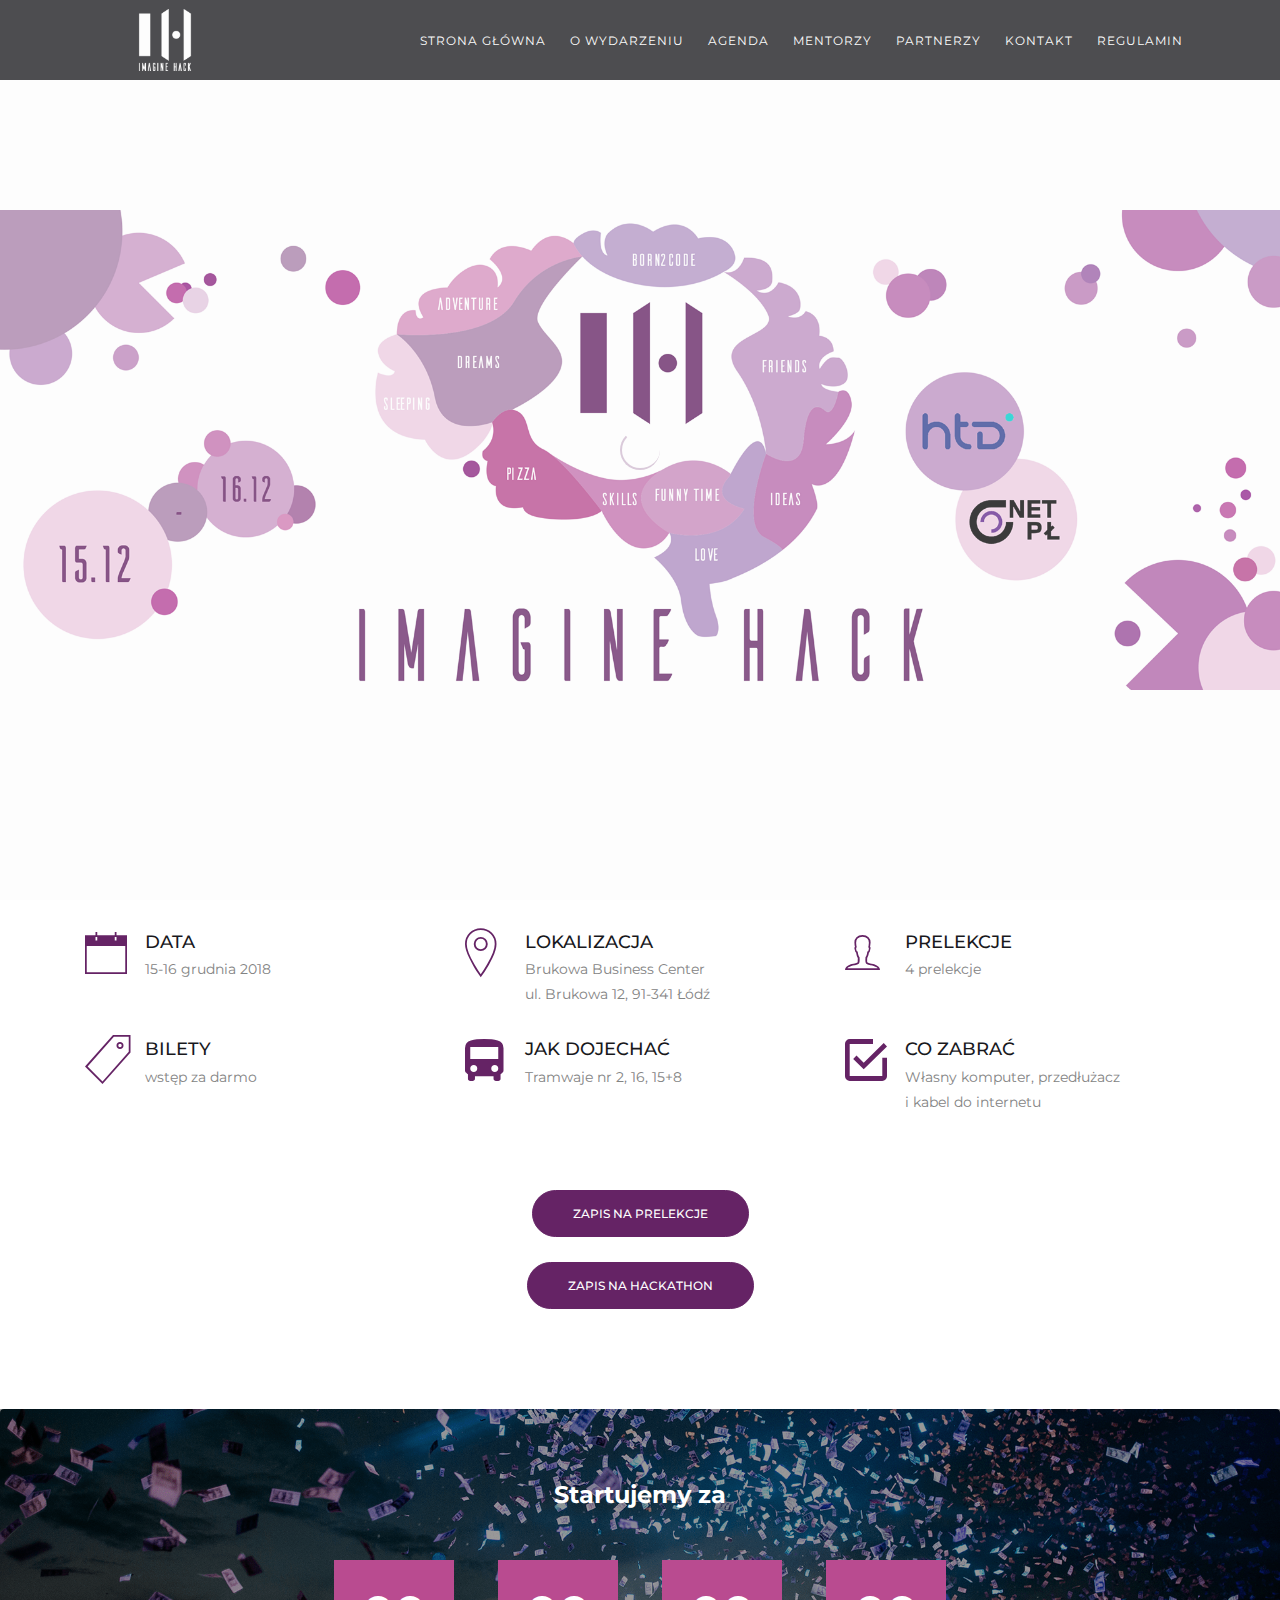
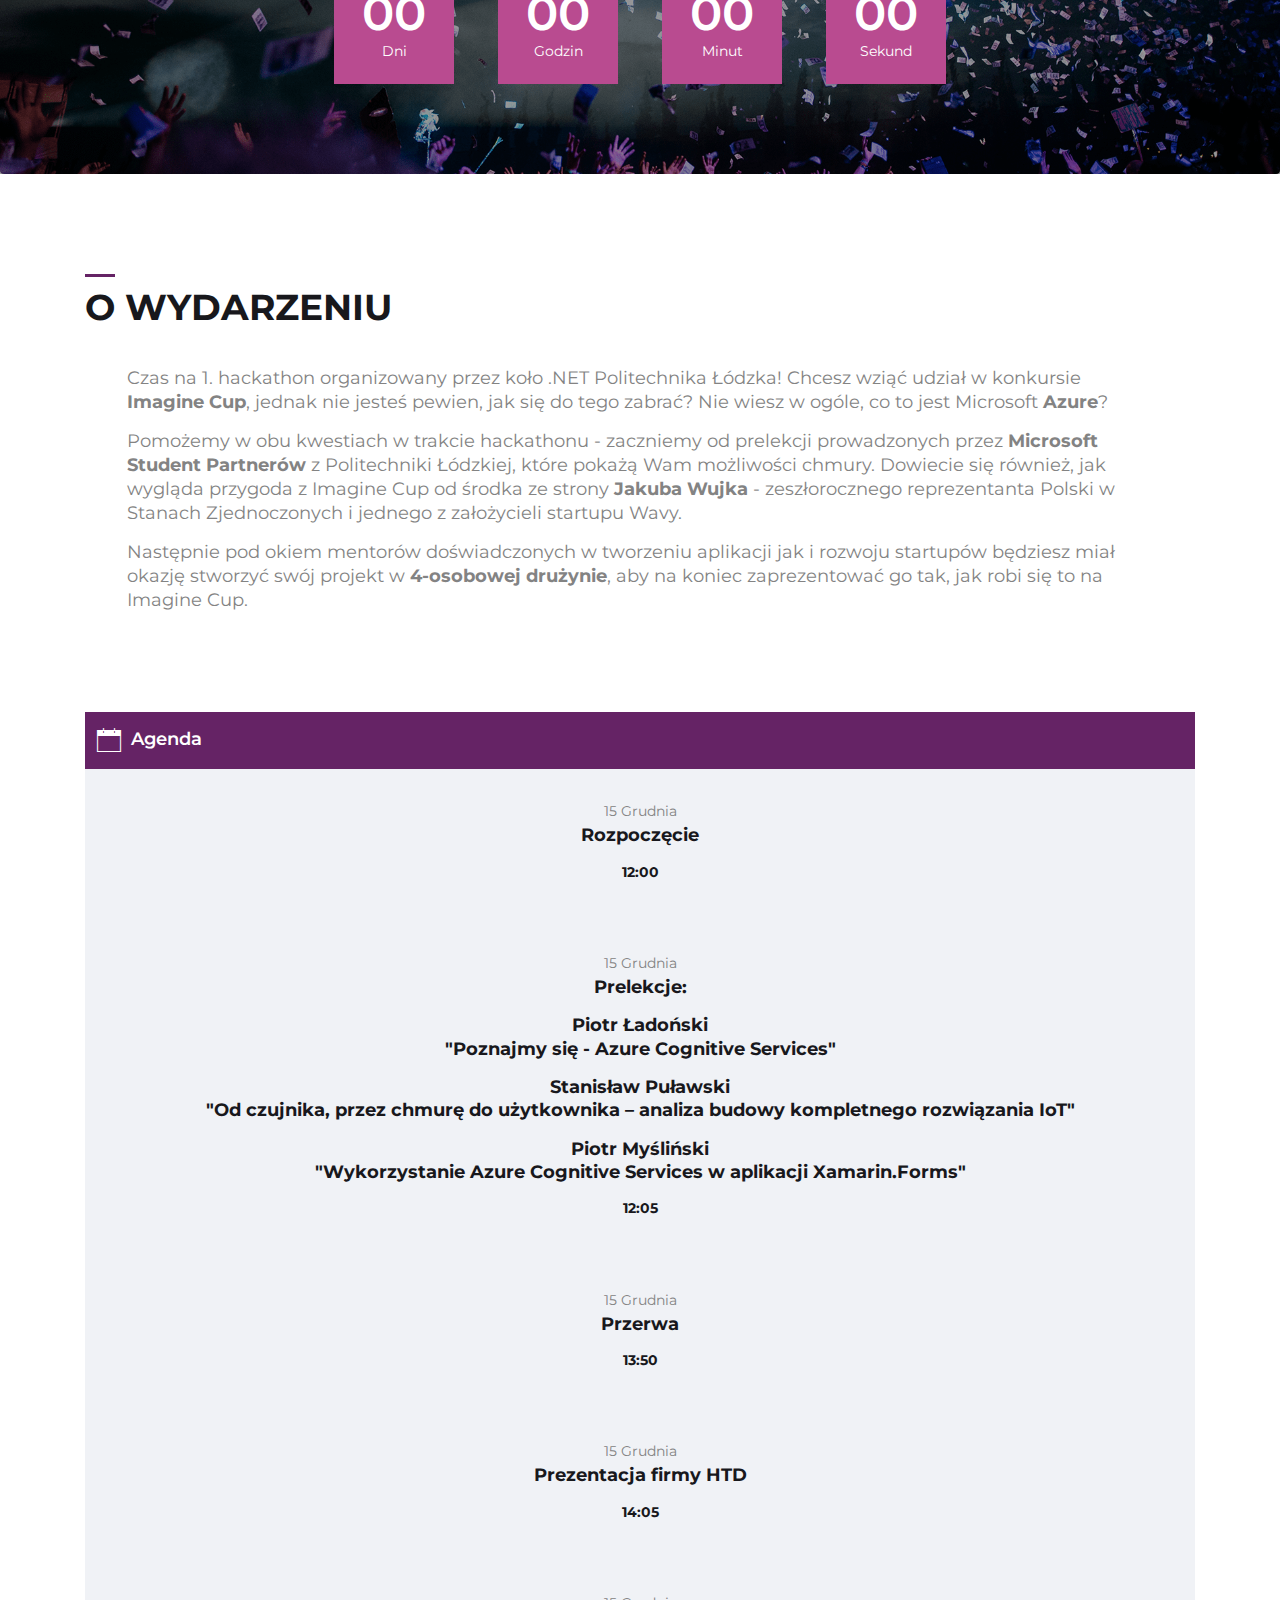
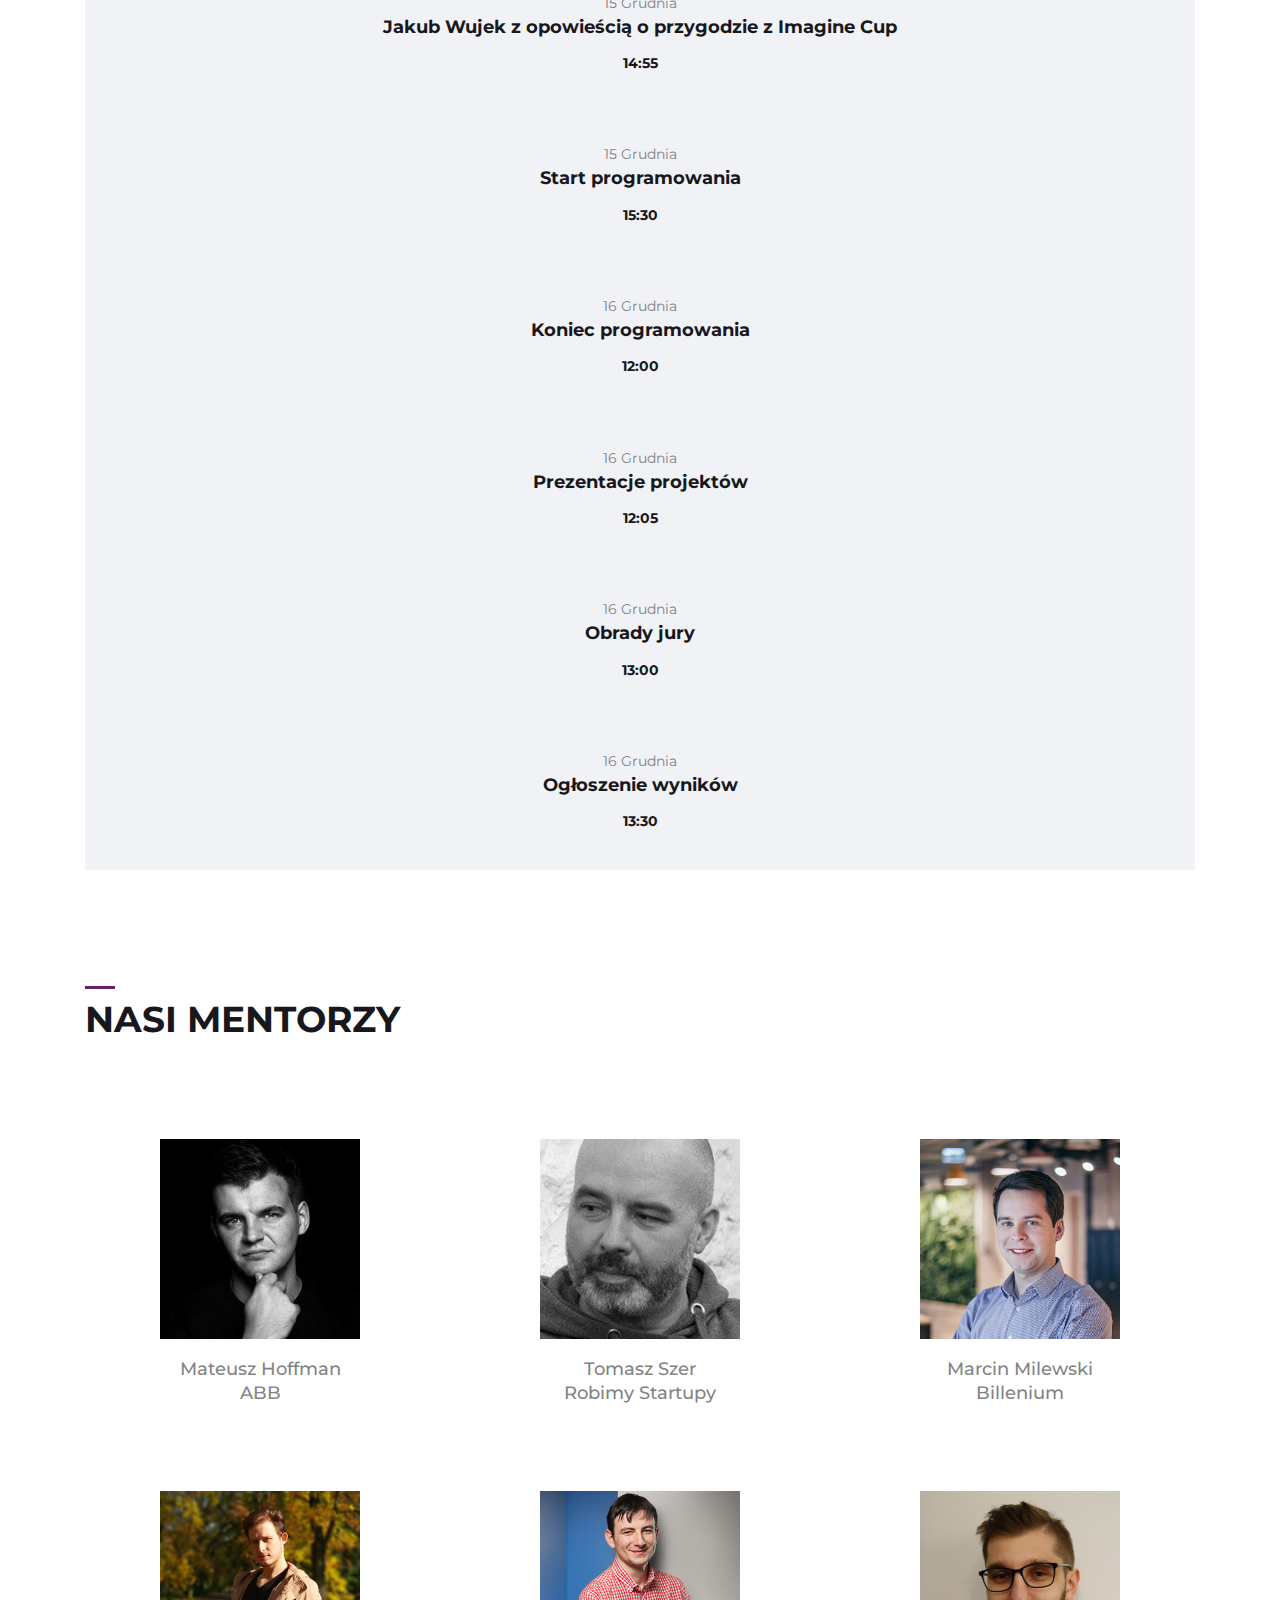
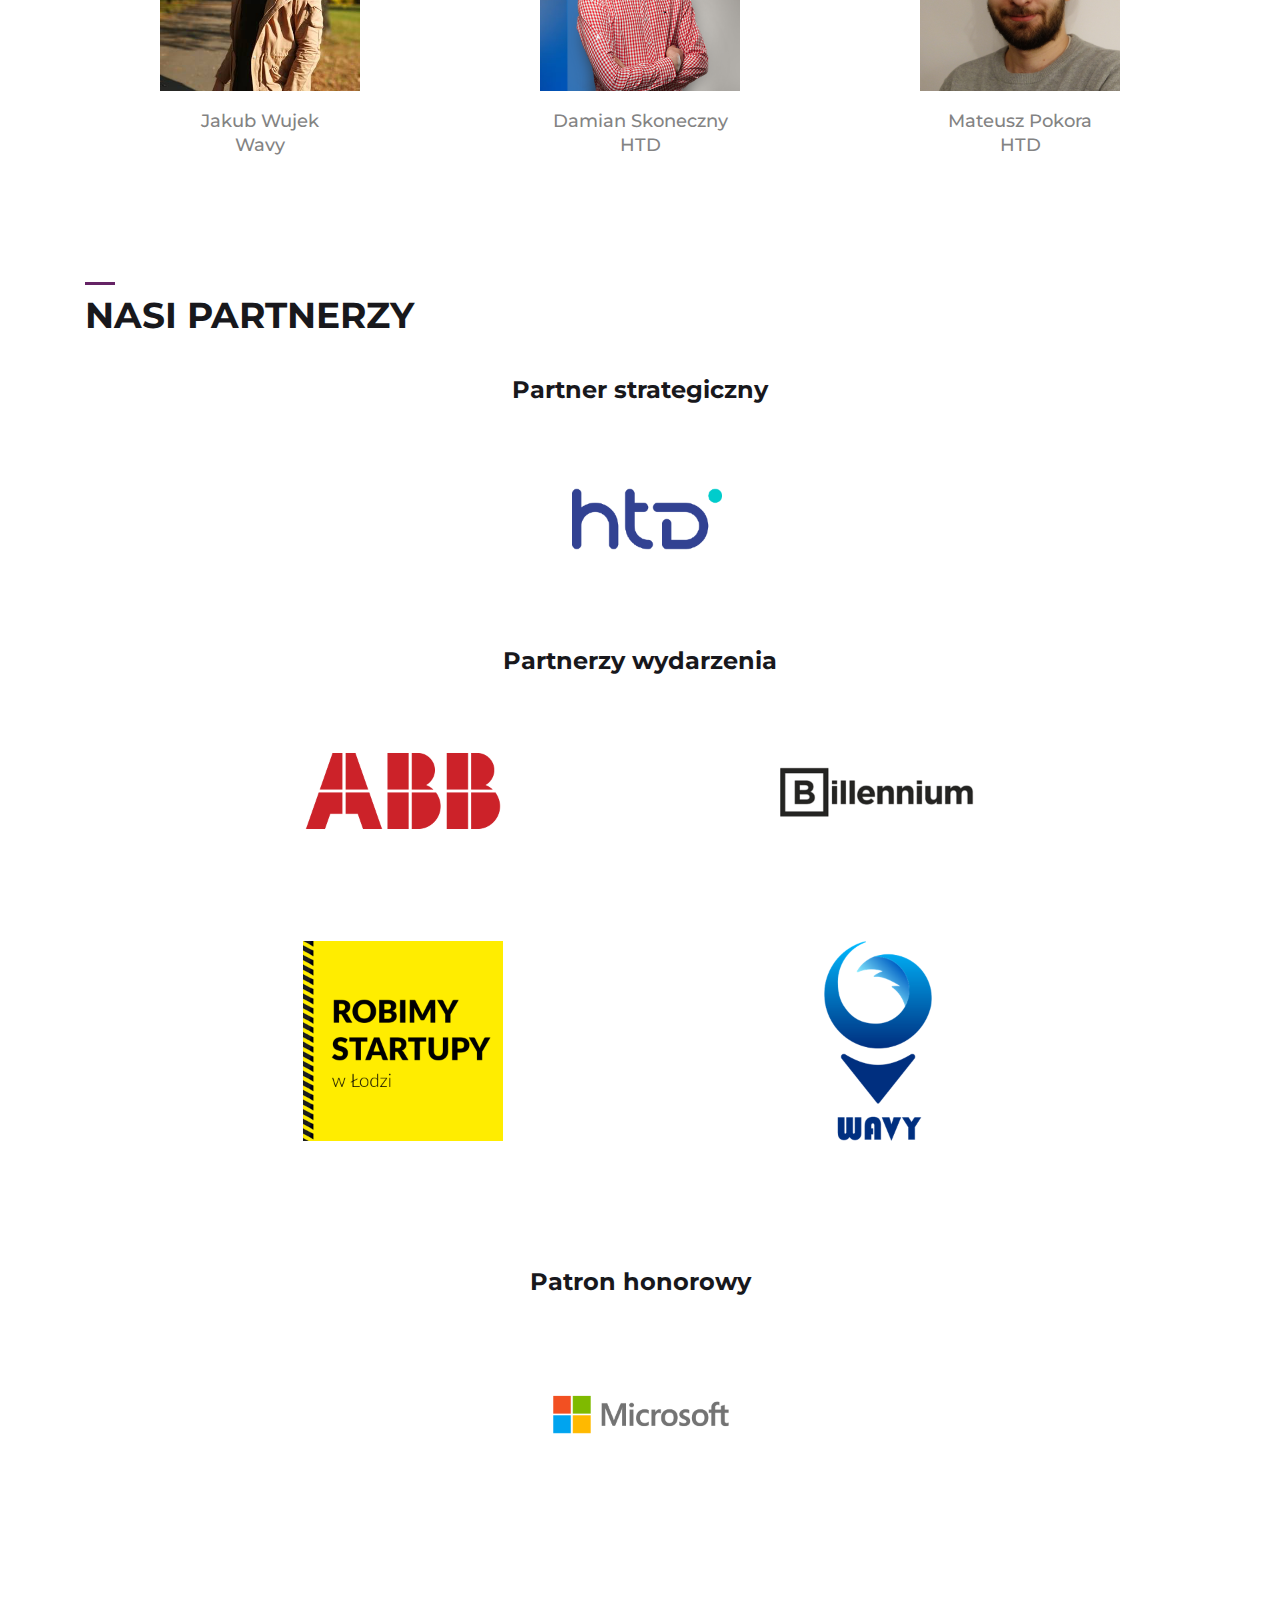
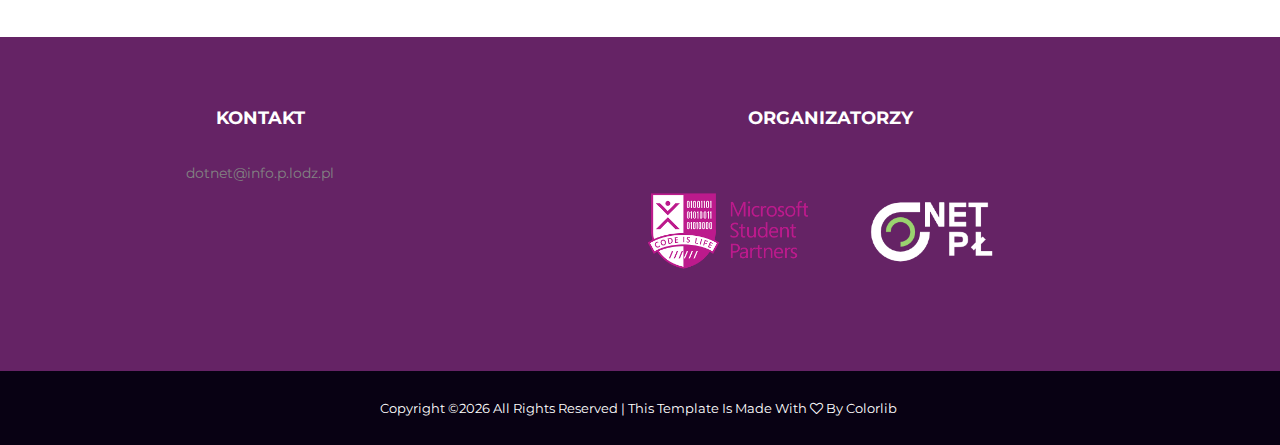
<file: index.html>
<!DOCTYPE html>
<html lang="en">
<head>
    <!-- ========== Meta Tags ========== -->
    <meta charset="UTF-8">
    <meta name="description" content="Imagine Hack - Hackathon">
    <meta name="keywords" content="Imagine Hack, Hackathon">
    <meta name="author" content="ColorLib">
    <meta name="viewport" content="width=device-width, initial-scale=1, maximum-scale=1">
    <!-- ========== Title ========== -->
    <title>Imagine Hack</title>
    <!-- ========== Favicon Ico ========== -->
    <!--<link rel="icon" href="fav.ico">-->
    <!-- ========== STYLESHEETS ========== -->
    <!-- Bootstrap CSS -->
    <link href="assets/css/bootstrap.min.css" rel="stylesheet">
    <!-- Fonts Icon CSS -->
    <link href="assets/css/font-awesome.min.css" rel="stylesheet">
    <link href="assets/css/et-line.css" rel="stylesheet">
    <link href="assets/css/ionicons.min.css" rel="stylesheet">
    <!-- Carousel CSS -->
    <link href="assets/css/owl.carousel.min.css" rel="stylesheet">
    <link href="assets/css/owl.theme.default.min.css" rel="stylesheet">
    <!-- Animate CSS -->
    <link rel="stylesheet" href="assets/css/animate.min.css">
    <!-- Custom styles for this template -->
    <link href="assets/css/main.css" rel="stylesheet">
	<link href="assets/img/favicon.png" rel="icon" type="image/x-icon" />
</head>

<body>
<div class="loader">
    <div class="loader-outter"></div>
    <div class="loader-inner"></div>
</div>

<!--header start here -->
<header class="header navbar fixed-top navbar-expand-md" style="background: #18181c;">
    <div class="container">
        <a class="navbar-brand logo" href="index.html">
            <img src="assets/img/logo_white.png" alt="Evento"/>
        </a>
        <button class="navbar-toggler" type="button" data-toggle="collapse" data-target="#headernav" aria-expanded="false" aria-label="Toggle navigation">
            <span class="lnr lnr-text-align-right"></span>
        </button>
        <div class="collapse navbar-collapse flex-sm-row-reverse" id="headernav">
            <ul class=" nav navbar-nav menu">
                <li class="nav-item">
                    <a class="nav-link active" href="index.html#">Strona główna</a>
                </li>
                <li class="nav-item">
                    <a class="nav-link " href="index.html#about">O wydarzeniu</a>
                </li>
                <li class="nav-item">
                    <a class="nav-link " href="index.html#agenda">Agenda</a>
                </li>
				<li class="nav-item">
                    <a class="nav-link " href="index.html#mentors">Mentorzy</a>
                </li>
                <li class="nav-item">
                    <a class="nav-link " href="index.html#partners">Partnerzy</a>
                </li>
                <li class="nav-item">
                    <a class="nav-link " href="index.html#contact">Kontakt</a>
                </li>
				<li class="nav-item">
                    <a class="nav-link " href="rules.html#">Regulamin</a>
                </li>
            </ul>
        </div>
    </div>
</header>
<!--header end here-->

<!--cover section slider -->
<section id="home" class="home-cover">
    <div class="cover_slider owl-carousel owl-theme" >
        <div class="cover_item">
        </div>
    </div>
</section>
<!--cover section slider end -->

<!--event info -->
<section class="pt0 pb100">
    <div class="container">
        <div class="row justify-content-center">
            <div class="col-6 col-md-4  ">
                <div class="icon_box_two">
                    <i class="ion-ios-calendar-outline"></i>
                    <div class="content2">
                        <h5 class="box_title">
                            DATA
                        </h5>
                            15-16 grudnia 2018
                    </div>
                </div>
            </div>

            <div class="col-6 col-md-4  ">
                <div class="icon_box_two">
                    <i class="ion-ios-location-outline"></i>
                    <div class="content2">
                        <h5 class="box_title">
                            lokalizacja
                        </h5>
                            Brukowa Business Center 
                            <br/> 
                            ul. Brukowa 12, 91-341 Łódź
                    </div>
                </div>
            </div>

            <div class="col-6 col-md-4  ">
                <div class="icon_box_two">
                    <i class="ion-ios-person-outline"></i>
                    <div class="content2">
                        <h5 class="box_title">
                            Prelekcje
                        </h5>
                            4 prelekcje
                    </div>
                </div>
            </div>

            <div class="col-6 col-md-4  ">
                <div class="icon_box_two">
                    <i class="ion-ios-pricetag-outline"></i>
                    <div class="content2">
                        <h5 class="box_title">
                            bilety
                        </h5>
                            wstęp za darmo
                    </div>
                </div>
            </div>
			
			<div class="col-6 col-md-4  ">
                <div class="icon_box_two">
                    <i class="ion-android-bus"></i>
                    <div class="content2">
                        <h5 class="box_title">
                            jak dojechać
                        </h5>
                            Tramwaje nr 2, 16, 15+8
                    </div>
                </div>
            </div>
			
			<div class="col-6 col-md-4  ">
                <div class="icon_box_two">
                    <i class="ion-android-checkbox-outline"></i>
                    <div class="content2">
                        <h5 class="box_title">
                            co zabrać
                        </h5>
                            Własny komputer, przedłużacz <br>i kabel do internetu
                    </div>
                </div>
            </div>
			<div class="container">
						<br><br><br>
						<div class="row justify-content-center">
						<div class="col-12 col-md-12  ">
						<div class="row justify-content-center">
                            <a href="https://www.meetup.com/Studenckie-Grupy-NET/events/256730603/?_locale=pl-PL" class=" btn btn-primary btn-rounded" >
                                Zapis na prelekcje
                            </a>
						</div>
						<br>
						<div class="col-12 col-md-12  ">
						<div class="row justify-content-center">
						<a href="https://docs.google.com/forms/d/e/1FAIpQLScYuhicreuq_ZLhRheN7Fc2FtzPSZLKZD_Bo0f1OO9Tckddsg/viewform?fbclid=IwAR0nQ3aFkPP0BYH1NnppVfo7BUdW8t5x-W0JDe5ZzR5A9oKYkpm4ElbUqVY" class=" btn btn-primary btn-rounded" >
                                Zapis na Hackathon
                            </a>
						</div>
						</div>
						</div>
						</div>
                    </div>
                </div>
        </div>
    </div>
</section>
<!--event info end -->


<!--event countdown -->
<section class="bg-img pt70 pb70" style="background-image: url('assets/img/bg/bg-img.png');">
    <div class="overlay_dark"></div>
    <div class="container">
        <div class="row justify-content-center">
            <div class="col-8 col-md-8">
                <h4 class="mb30 text-center color-light">Startujemy za</h4>
                <div class="countdown"></div>
            </div>
        </div>
    </div>
</section>
<!--event count down end-->


<!--about the event -->
<section id="about" class="pt100">
    <div class="container">
        <div class="section_title">
            <h3 class="title">
                O wydarzeniu
            </h3>
        </div>
        <div class="row justify-content-center">
            <p>
                Czas na 1. hackathon organizowany przez koło .NET Politechnika Łódzka!
				Chcesz wziąć udział w konkursie <b>Imagine Cup</b>, jednak nie jesteś pewien, jak się do tego zabrać? Nie wiesz w ogóle, co to jest Microsoft <b>Azure</b>?
			</p>
			<p>
				Pomożemy w obu kwestiach w trakcie hackathonu - zaczniemy od prelekcji prowadzonych przez <b>Microsoft Student Partnerów</b> z Politechniki Łódzkiej, które pokażą Wam możliwości chmury.
				Dowiecie się również, jak wygląda przygoda z Imagine Cup od środka ze strony <b>Jakuba Wujka</b> - zeszłorocznego reprezentanta Polski w Stanach Zjednoczonych i jednego z założycieli startupu Wavy.
			</p>
			<p>
				Następnie pod okiem mentorów doświadczonych w tworzeniu aplikacji jak i rozwoju startupów będziesz miał okazję stworzyć swój projekt w <b>4-osobowej drużynie</b>, aby na koniec zaprezentować go tak, jak robi się to na Imagine Cup.
            </p>
        </div>
    </div>
</section>
<!--about the event end -->

<!--event calender-->
<section id="agenda" class="pt100 pb100">
    <div class="container">
        <div class="table-hover">
            <table class="event_calender table">
                <thead class="event_title">
                <tr>
                    <th>
                        <i class="ion-ios-calendar-outline"></i>
                        <span>agenda</span>
                    </th>
                    <!-- <th></th> -->
                </tr>
                </thead>
                <tbody>
				<tr>
                        <td class="text-center">
							15
                            <span>Grudnia</span>
                            <div class="event_place">
                                <h5>Rozpoczęcie</h5>
                                <h6>12:00</h6>
                            </div>
                        </td>
                </tr>
                <tr>
                    <td>
						15
                            <span>Grudnia</span>
                        <div class="event_place">
                            <h5>Prelekcje:</h5>
							<h5>Piotr Ładoński<br>"Poznajmy się - Azure Cognitive Services"</h5>
                            <h5>Stanisław Puławski<br>"Od czujnika, przez chmurę do użytkownika – analiza budowy kompletnego rozwiązania IoT"</h5>
							<h5>Piotr Myśliński<br>"Wykorzystanie Azure Cognitive Services w aplikacji Xamarin.Forms"</h5>
							
							<h6>12:05</h6>
                        </div>
                    </td>
                </tr>
				<tr>
                    <td>
						15
                            <span>Grudnia</span>
                        <div class="event_place">
                            <h5>Przerwa</h5>
                            <h6>13:50</h6>
                        </div>
                    </td>
                </tr>
                <tr>
                    <td>
						15
                            <span>Grudnia</span>
                        <div class="event_place">
                            <h5>Prezentacja firmy HTD</h5>
                            <h6>14:05</h6>
                        </div>
                    </td>
                </tr>
				<tr>
                    <td>
						15
                            <span>Grudnia</span>
                        <div class="event_place">
                            <h5>Jakub Wujek z opowieścią o przygodzie z Imagine Cup</h5>
                            <h6>14:55</h6>
                        </div>
                    </td>
                </tr>
				<tr>
                    <td>
						15
                            <span>Grudnia</span>
                        <div class="event_place">
                            <h5>Start programowania</h5>
                            <h6>15:30</h6>
                        </div>
                    </td>
                </tr>
                <tr>
                        <td>
							16
                            <span>Grudnia</span>
                            <div class="event_place">
                                <h5>Koniec programowania</h5>
                                <h6>12:00</h6>
                            </div>
                        </td>
                </tr>
				<tr>
                        <td>
							16
                            <span>Grudnia</span>
                            <div class="event_place">
                                <h5>Prezentacje projektów</h5>
                                <h6>12:05</h6>
                            </div>
                        </td>
                </tr>
				<tr>
                        <td>
							16
                            <span>Grudnia</span>
                            <div class="event_place">
                                <h5>Obrady jury</h5>
                                <h6>13:00</h6>
                            </div>
                        </td>
                </tr>
				<tr>
                        <td>
							16
                            <span>Grudnia</span>
                            <div class="event_place">
                                <h5>Ogłoszenie wyników</h5>
                                <h6>13:30</h6>
                            </div>
                        </td>
                </tr>
                </tbody>
            </table>
        </div>
</section>
<!--event calender end -->

<section id="mentors" class="pt0 pb100">
    <div class="container">
	<div class="section_title">
            <h3 class="title">
                Nasi mentorzy
            </h3>
        </div>
        <div class="row justify-content-center">
            <div class="col-10 col-md-4">
                <div class="icon_box_two">
                    <div class="content">
						<div class="row justify-content-center">
							<button class="btn" data-container="body" data-toggle="popover" data-placement="bottom" data-content="Technical Lead @ ABB Ability™
							Jak połączyć społeczną iskrę z pasją do budowania systemów informatycznych? Na to pytanie z pewnością odpowiedź zna Mateusz - aktywny członek polskiej społeczności Microsoft, pasjonat technologii webowych, gdzie nieustannie poszukuje innowacyjnych rozwiązań, bo życie nigdy nie jest #000000 oraz #FFFFFF. Na co dzień, zawodowo zaangażowany jest w globalizację zjawiska Industrial IoT. W trybie offline, miłośnik dobrej książki, orientalnej kuchni oraz muzyki lat 60’.">
							Kliknij, aby zobaczyć opis
							<h5 class="box_title">
								<div class="brand_item text-center">
									<img src="assets/img/people/p1.jpg" alt="brand">
								</div>
							</h5>
							</button>
						</div>
						<p class="text-center">
                            Mateusz Hoffman<br>ABB
                        </p>
                    </div>
                </div>
            </div>

            <div class="col-10 col-md-4">
                <div class="icon_box_two">
                    <div class="content">
                        <div class="content">
							<div class="row justify-content-center">
								<button class="btn" data-container="body" data-toggle="popover" data-placement="bottom" data-content="Współtwórca łódzkiej społeczności startupowej - „Robimy Startupy w Łodzi”. Chętnie doradza pre-startupom i przedsiębiorcom myślącym o uruchomieniu swojego biznesu. Od bardzo dawna związany z branżą IT.">
								Kliknij, aby zobaczyć opis
								<h5 class="box_title">
									<div class="brand_item text-center">
										<img src="assets/img/people/p3.png" alt="brand">
									</div>
								</h5>
								</button>
							</div>
							<p class="text-center">
								Tomasz Szer<br>Robimy Startupy
							</p>
                    </div>
                    </div>
                </div>
            </div>

            <div class="col-10 col-md-4">
                <div class="icon_box_two">
                    <div class="content">
                        <div class="row justify-content-center">
							<button class="btn" data-container="body" data-toggle="popover" data-placement="bottom" data-content="Service Delivery Manager w Billennium, w której odpowiada za dostarczanie usług IT klientom z całego świata oraz za rozwój łódzkiego oddziału firmy. Ściśle współpracuje z biznesem oraz IT, nadzoruje z sukcesem projekty opierające się o różne technologie. Posiada ponad 13 lat doświadczenia w branży IT nie tylko biznesowego, ale również technicznego. Miłośnik nowych technologii, ciekawych nietrywialnych pomysłów. Absolwent Politechniki Łódzkiej oraz studiów MBA na Uniwersytecie Łódzkim i University of Maryland. Prywatnie miłośnik nart, tenisa i podróżowania.">
							Kliknij, aby zobaczyć opis
							<h5 class="box_title">
								<div class="brand_item text-center">
									<img src="assets/img/people/p2.jpg" alt="brand">
								</div>
							</h5>
							</button>
						</div>
						<p class="text-center">
                            Marcin Milewski<br>Billenium
                        </p>
                    </div>
                </div>
            </div>
			
			<div class="col-10 col-md-4">
                <div class="icon_box_two">
                    <div class="content">
                        <div class="row justify-content-center">
							<button class="btn" data-container="body" data-toggle="popover" data-placement="bottom" data-content="Student Politechniki Łódzkiej, wydział Fizyki Technicznej, Informatyki i Matematyki Stosowanej na kierunku Informatyka. Jest pasjonatem nowych technologii i stara się je praktycznie wykorzystać w biznesie. Wierzy mocno, że każde technologiczne rozwiązanie musi stanowić balans między unikalną, estetyczną formą a funkcjonalnością. Zawodowo zajmuje się projektowaniem interfejsów, produktów cyfrowych oraz doświadczeń użytkownika. Już na samym początku studiów postanowił spróbować swoich sił w konkursie Imagine Cup, co zaowocowało dwukrotnym udziałem w ogólnopolskich finałach tego wydarzenia oraz zwycięstwa w zeszłorocznej edycji. Rywalizacja doprowadziła go do Top6 w kategorii BigData podczas finałów na szczeblu międzynarodowym w Seattle.">
							Kliknij, aby zobaczyć opis
							<h5 class="box_title">
								<div class="brand_item text-center">
									<img src="assets/img/people/p4.png" alt="brand">
								</div>
							</h5>
							</button>
						</div>
						<p class="text-center">
                            Jakub Wujek<br>Wavy
                        </p>
                    </div>
                </div>
            </div>
			
			<div class="col-10 col-md-4">
                <div class="icon_box_two">
                    <div class="content">
                        <div class="row justify-content-center">
							<button class="btn" data-container="body" data-toggle="popover" data-placement="bottom" data-content="Od 5 lat obecny w branży IT, od 3 lat JavaScript Developer w HTD związany głównie z React JS / React Native. W wolnych chwilach poszerza wiedzę związaną z NodeJS i GraphQL. Poza IT rozwija techniki jazdy gokartem, od kilku lat fan F1.">
							Kliknij, aby zobaczyć opis
							<h5 class="box_title">
								<div class="brand_item text-center">
									<img src="assets/img/people/p5.png" alt="brand">
								</div>
							</h5>
							</button>
						</div>
						<p class="text-center">
                            Damian Skoneczny<br>HTD
                        </p>
                    </div>
                </div>
            </div>
			
			<div class="col-10 col-md-4">
                <div class="icon_box_two">
                    <div class="content">
                        <div class="row justify-content-center">
							<button class="btn" data-container="body" data-toggle="popover" data-placement="bottom" data-content="Programista pasjonat, web developmentem zajmuje się od 6 lat. Uwielbia poznawać nowe technologie i języki programowania. Chętnie dzieli się zdobytą wiedzą, aktywnie udzielając się na łódzkiej scenie IT. Aktualnie Software Engineer w HealthTech Developers. W życiu prywatnym lubi muzykę jazzową, tańce swingowe oraz twórczość Terry’ego Pratchetta.">
							Kliknij, aby zobaczyć opis
							<h5 class="box_title">
								<div class="brand_item text-center">
									<img src="assets/img/people/p6.png" alt="brand">
								</div>
							</h5>
							</button>
						</div>
						<p class="text-center">
                            Mateusz Pokora<br>HTD
                        </p>
                    </div>
                </div>
            </div>
        </div>
    </div>
</section>
<!--brands section -->
<section id="partners" class="pt0 pb100">
    <div class="container"> 
		<div class="section_title">
            <h3 class="title">
                Nasi partnerzy
            </h3>
        </div>
		<div class="row justify-content-center">
            <h4 class="title">
                Partner strategiczny
            </h4>
			</div>
			<div class="row justify-content-center">
            
			<div class="col-10 col-md-5">
                <div class="icon_box_two">
                    <div class="content">
						<div class="brand_item text-center">
							<img src="assets/img/brands/b1.png" alt="brand">
						</div>
                    </div>
                </div>
            </div>
    </div>
	
		<div class="row justify-content-center">
            <h4 class="title">
                Partnerzy wydarzenia
            </h4>
			</div>
			<div class="row justify-content-center">
            
			<div class="col-10 col-md-5">
                <div class="icon_box_two">
                    <div class="content">
                        <h5 class="box_title">
							<div class="brand_item text-center">
								<img src="assets/img/brands/b3.png" alt="brand">
							</div>
                        </h5>
                    </div>
                </div>
            </div>
			
			<div class="col-10 col-md-5">
                <div class="icon_box_two">
                    <div class="content">
                        <h5 class="box_title">
							<div class="brand_item text-center">
								<img src="assets/img/brands/b7.png" alt="brand">
							</div>
                        </h5>
                    </div>
                </div>
            </div>
			
			<div class="col-10 col-md-5 pb50">
                <div class="icon_box_two">
                    <div class="content">
                        <h5 class="box_title">
							<div class="brand_item text-center">
								<img src="assets/img/brands/b5.png" alt="brand">
							</div>
                        </h5>
                    </div>
                </div>
            </div>
	
			<div class="col-10 col-md-5">
                <div class="icon_box_two">
                    <div class="content">
                        <h5 class="box_title">
							<div class="brand_item text-center">
								<img src="assets/img/brands/b8.png" alt="brand">
							</div>
                        </h5>
                    </div>
                </div>
			</div>
        </div>
		</div>
	
		<div class="row justify-content-center pt50">
            <h4 class="title">
                Patron honorowy
            </h4>
		</div>
		<div class="row justify-content-center">
			<div class="col-10 col-md-8">
				<div class="icon_box_two">
					<div class="content">
						<h5 class="box_title">
							<div class="brand_item text-center">
								<img src="assets/img/brands/b2.png" alt="brand">
							</div>
						</h5>
					</div>
				</div>
			</div>
		</div>
</section><!--brands section end-->

<!--footer start -->
<footer>
    <div id="contact" class="container">
        <div class="row justify-content-center">
            <div class="col-12 col-md-4">
                <div class="footer_box text-center">
                    <div class="footer_header">
                        <h4 class="footer_title">
                            Kontakt
                        </h4>
                    </div>
                    dotnet@info.p.lodz.pl
                </div>
            </div>
			<div class="col-12 col-md-8">
                <div class="footer_box">
                    <div class="footer_header text-center">
                        <h4 class="footer_title">
                            Organizatorzy
                        </h4>
						<div class="brand_item text-center">
							<img class="p20" src="assets/img/brands/b4.png" alt="brand">
							<img class="p20" src="assets/img/brands/b6.png" alt="brand">
						</div>
					</div>
                </div>
            </div>
        </div>
    </div>
</footer>

<div class="copyright_footer">
    <div class="container">
        <div class="row justify-content-center">
            <div class="col-md-6 col-12">
                <p><!-- Link back to Colorlib can't be removed. Template is licensed under CC BY 3.0. -->
Copyright &copy;<script>document.write(new Date().getFullYear());</script> All rights reserved | This template is made with <i class="fa fa-heart-o" aria-hidden="true"></i> by <a href="https://colorlib.com" target="_blank">Colorlib</a>
<!-- Link back to Colorlib can't be removed. Template is licensed under CC BY 3.0. --></p>
    </div>
</div>
<!--footer end -->

<!-- jquery -->
<script src="assets/js/jquery.min.js"></script>
<!-- bootstrap -->
<script src="assets/js/popper.js"></script>
<script src="assets/js/bootstrap.min.js"></script>
<script src="assets/js/waypoints.min.js"></script>
<!--slick carousel -->
<script src="assets/js/owl.carousel.min.js"></script>
<!--parallax -->
<script src="assets/js/parallax.min.js"></script>
<!--Counter up -->
<script src="assets/js/jquery.counterup.min.js"></script>
<!--Counter down -->
<script src="assets/js/jquery.countdown.min.js"></script>
<!-- WOW JS -->
<script src="assets/js/wow.min.js"></script>
<!-- Custom js -->
<script src="assets/js/main.js"></script>
<script>
  (function($) {
    $(function() {
      $(document).tooltip({ selector: '[data-toggle="tooltip"]' });
      $(document).popover({ selector: '[data-toggle="popover"]' });
    });
  })(jQuery);
</script>
<script src="assets/js/popper.min.js"></script>
</body>
</html>
</file>
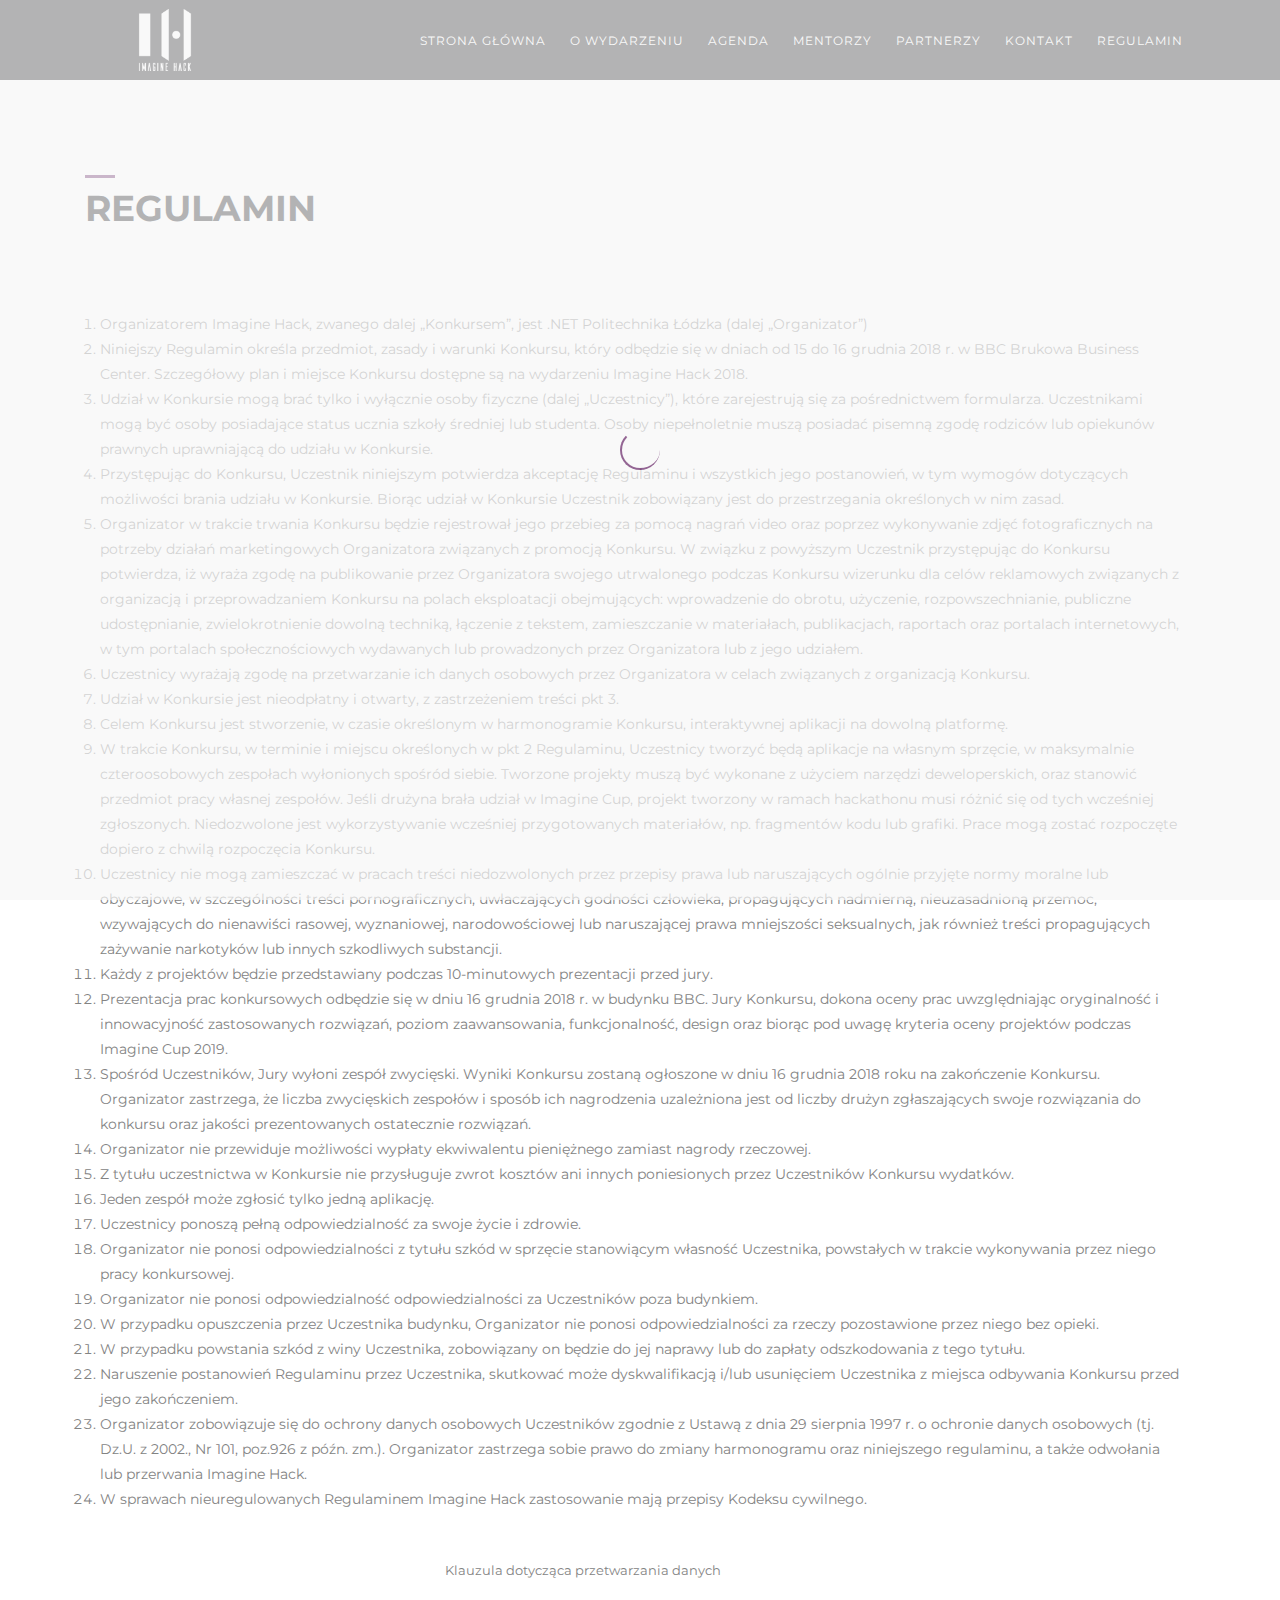
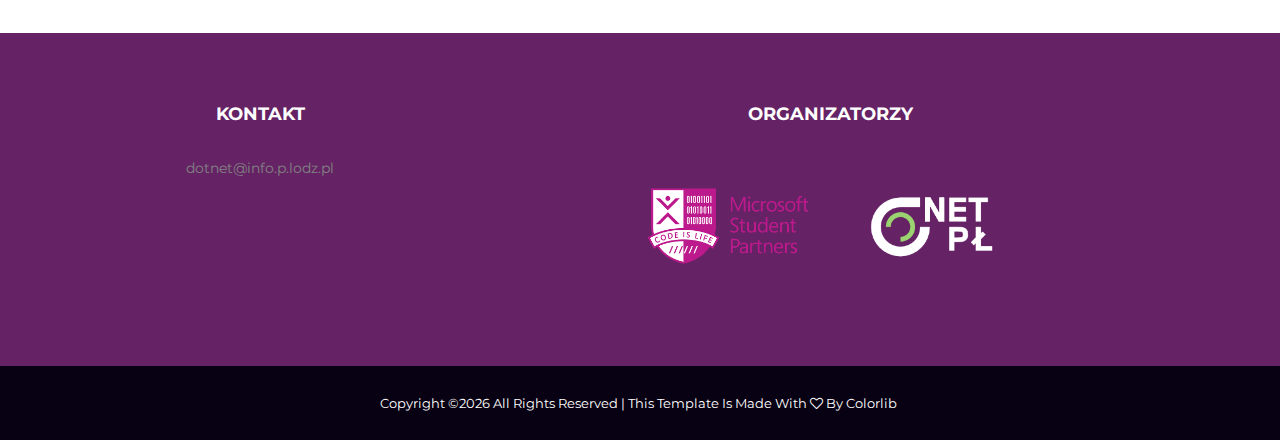
<file: rules.html>
<!DOCTYPE html>
<html lang="en">
<head>
    <!-- ========== Meta Tags ========== -->
    <meta charset="UTF-8">
    <meta name="description" content="Imagine Hack - Hackathon">
    <meta name="keywords" content="Imagine Hack, Hackathon">
    <meta name="author" content="ColorLib">
    <meta name="viewport" content="width=device-width, initial-scale=1, maximum-scale=1">
    <!-- ========== Title ========== -->
    <title>Imagine Hack</title>
    <!-- ========== Favicon Ico ========== -->
    <!--<link rel="icon" href="fav.ico">-->
    <!-- ========== STYLESHEETS ========== -->
    <!-- Bootstrap CSS -->
    <link href="assets/css/bootstrap.min.css" rel="stylesheet">
    <!-- Fonts Icon CSS -->
    <link href="assets/css/font-awesome.min.css" rel="stylesheet">
    <link href="assets/css/et-line.css" rel="stylesheet">
    <link href="assets/css/ionicons.min.css" rel="stylesheet">
    <!-- Carousel CSS -->
    <link href="assets/css/owl.carousel.min.css" rel="stylesheet">
    <link href="assets/css/owl.theme.default.min.css" rel="stylesheet">
    <!-- Animate CSS -->
    <link rel="stylesheet" href="assets/css/animate.min.css">
    <!-- Custom styles for this template -->
    <link href="assets/css/main.css" rel="stylesheet">
	<link href="assets/img/favicon.png" rel="icon" type="image/x-icon" />
</head>
<body>
<div class="loader">
    <div class="loader-outter"></div>
    <div class="loader-inner"></div>
</div>

<!--header start here -->
<header class="header navbar fixed-top navbar-expand-md" style="background: #18181c;">
    <div class="container">
        <a class="navbar-brand logo" href="index.html">
            <img src="assets/img/logo_white.png" alt="Evento"/>
        </a>
        <button class="navbar-toggler" type="button" data-toggle="collapse" data-target="#headernav" aria-expanded="false" aria-label="Toggle navigation">
            <span class="lnr lnr-text-align-right"></span>
        </button>
        <div class="collapse navbar-collapse flex-sm-row-reverse" id="headernav">
            <ul class=" nav navbar-nav menu">
                <li class="nav-item">
                    <a class="nav-link active" href="index.html#">Strona główna</a>
                </li>
                <li class="nav-item">
                    <a class="nav-link " href="index.html#about">O wydarzeniu</a>
                </li>
                <li class="nav-item">
                    <a class="nav-link " href="index.html#agenda">Agenda</a>
                </li>
				<li class="nav-item">
                    <a class="nav-link " href="index.html#mentors">Mentorzy</a>
                </li>
                <li class="nav-item">
                    <a class="nav-link " href="index.html#partners">Partnerzy</a>
                </li>
                <li class="nav-item">
                    <a class="nav-link " href="index.html#contact">Kontakt</a>
                </li>
				<li class="nav-item">
                    <a class="nav-link " href="rules.html#">Regulamin</a>
                </li>
            </ul>
        </div>
    </div>
</header>

<section id="about" class="pt100">
    <div class="container">
		<br><br><br>
        <div class="section_title">
            <h3 class="title">
                Regulamin
            </h3>
        </div>
        <div class="row justify-content-center">
			<p>
			<ol class="p30">
				<li>Organizatorem Imagine Hack, zwanego dalej „Konkursem”, jest .NET Politechnika Łódzka (dalej „Organizator”) 

				<li>Niniejszy Regulamin określa przedmiot, zasady i warunki Konkursu, który odbędzie się w dniach od 15 do 16 grudnia 2018 r. w BBC Brukowa Business Center. Szczegółowy plan i miejsce Konkursu dostępne są na wydarzeniu Imagine Hack 2018. 

				<li>Udział w Konkursie mogą brać tylko i wyłącznie osoby fizyczne (dalej „Uczestnicy”), które zarejestrują się za pośrednictwem formularza. Uczestnikami mogą być osoby posiadające status ucznia szkoły średniej lub studenta. Osoby niepełnoletnie muszą posiadać pisemną zgodę rodziców lub opiekunów prawnych uprawniającą do udziału w Konkursie.

				<li>Przystępując do Konkursu, Uczestnik niniejszym potwierdza akceptację Regulaminu i wszystkich jego postanowień, w tym wymogów dotyczących możliwości brania udziału w Konkursie. Biorąc udział w Konkursie Uczestnik zobowiązany jest do przestrzegania określonych w nim zasad. 

				<li>Organizator w trakcie trwania Konkursu będzie rejestrował jego przebieg za pomocą nagrań video oraz poprzez wykonywanie zdjęć fotograficznych na potrzeby działań marketingowych Organizatora związanych z promocją Konkursu. W związku z powyższym Uczestnik przystępując do Konkursu potwierdza, iż wyraża zgodę na publikowanie przez Organizatora swojego utrwalonego podczas Konkursu wizerunku dla celów reklamowych związanych z organizacją i przeprowadzaniem Konkursu na polach eksploatacji obejmujących: wprowadzenie do obrotu, użyczenie, rozpowszechnianie, publiczne udostępnianie, zwielokrotnienie dowolną techniką, łączenie z tekstem, zamieszczanie w materiałach, publikacjach, raportach oraz portalach internetowych, w tym portalach społecznościowych wydawanych lub prowadzonych przez Organizatora lub z jego udziałem. 

				<li>Uczestnicy wyrażają zgodę na przetwarzanie ich danych osobowych przez Organizatora w celach związanych z organizacją Konkursu. 

				<li>Udział w Konkursie jest nieodpłatny i otwarty, z zastrzeżeniem treści pkt 3. 

				<li>Celem Konkursu jest stworzenie, w czasie określonym w harmonogramie Konkursu, interaktywnej aplikacji na dowolną platformę. 

				<li>W trakcie Konkursu, w terminie i miejscu określonych w pkt 2 Regulaminu, Uczestnicy tworzyć będą aplikacje na własnym sprzęcie, w maksymalnie czteroosobowych zespołach wyłonionych spośród siebie. Tworzone projekty muszą być wykonane z użyciem narzędzi deweloperskich, oraz stanowić przedmiot pracy własnej zespołów. Jeśli drużyna brała udział w Imagine Cup, projekt tworzony w ramach hackathonu musi różnić się od tych wcześniej zgłoszonych. Niedozwolone jest wykorzystywanie wcześniej przygotowanych materiałów, np. fragmentów kodu lub grafiki. Prace mogą zostać rozpoczęte dopiero z chwilą rozpoczęcia Konkursu. 

				<li>Uczestnicy nie mogą zamieszczać w pracach treści niedozwolonych przez przepisy prawa lub naruszających ogólnie przyjęte normy moralne lub obyczajowe, w szczególności treści pornograficznych, uwłaczających godności człowieka, propagujących nadmierną, nieuzasadnioną przemoc, wzywających do nienawiści rasowej, wyznaniowej, narodowościowej lub naruszającej prawa mniejszości seksualnych, jak również treści propagujących zażywanie narkotyków lub innych szkodliwych substancji. 

				<li>Każdy z projektów będzie przedstawiany podczas 10-minutowych prezentacji przed jury.

				<li>Prezentacja prac konkursowych odbędzie się w dniu 16 grudnia 2018 r. w budynku BBC. Jury Konkursu, dokona oceny prac uwzględniając oryginalność i innowacyjność zastosowanych rozwiązań, poziom zaawansowania, funkcjonalność, design oraz biorąc pod uwagę kryteria oceny projektów podczas Imagine Cup 2019. 

				<li>Spośród Uczestników, Jury wyłoni zespół zwycięski. Wyniki Konkursu zostaną ogłoszone w dniu 16 grudnia 2018 roku na zakończenie Konkursu. Organizator zastrzega, że liczba zwycięskich zespołów i sposób ich nagrodzenia uzależniona jest od liczby drużyn zgłaszających swoje rozwiązania do konkursu oraz jakości prezentowanych ostatecznie rozwiązań. 

				<li>Organizator nie przewiduje możliwości wypłaty ekwiwalentu pieniężnego zamiast nagrody rzeczowej. 

				<li>Z tytułu uczestnictwa w Konkursie nie przysługuje zwrot kosztów ani innych poniesionych przez Uczestników Konkursu wydatków. 

				<li>Jeden zespół może zgłosić tylko jedną aplikację.

				<li>Uczestnicy ponoszą pełną odpowiedzialność za swoje życie i zdrowie.  

				<li>Organizator nie ponosi odpowiedzialności z tytułu szkód w sprzęcie stanowiącym własność Uczestnika, powstałych w trakcie wykonywania przez niego pracy konkursowej.  

				<li>Organizator nie ponosi odpowiedzialność odpowiedzialności za Uczestników poza budynkiem. 

				<li>W przypadku opuszczenia przez Uczestnika budynku, Organizator nie ponosi odpowiedzialności za rzeczy pozostawione przez niego bez opieki.  

				<li>W przypadku powstania szkód z winy Uczestnika, zobowiązany on będzie do jej naprawy lub do zapłaty odszkodowania z tego tytułu. 

				<li>Naruszenie postanowień Regulaminu przez Uczestnika, skutkować może dyskwalifikacją i/lub usunięciem Uczestnika z miejsca odbywania Konkursu przed jego zakończeniem. 

				<li>Organizator zobowiązuje się do ochrony danych osobowych Uczestników zgodnie z Ustawą z dnia 29 sierpnia 1997 r. o ochronie danych osobowych (tj. Dz.U. z 2002., Nr 101, poz.926 z późn. zm.). Organizator zastrzega sobie prawo do zmiany harmonogramu oraz niniejszego regulaminu, a także odwołania lub przerwania Imagine Hack. 

				<li>W sprawach nieuregulowanych Regulaminem Imagine Hack zastosowanie mają przepisy Kodeksu cywilnego.
			</ol>
			
			<a href="Klauzula_dot_przetwarzania_danych_osobowych.pdf">Klauzula dotycząca przetwarzania danych</a>
			<br><br><br>
            </p>
        </div>

    </div>
</section>


<footer>
    <div id="contact" class="container">
        <div class="row justify-content-center">
            <div class="col-12 col-md-4">
                <div class="footer_box text-center">
                    <div class="footer_header">
                        <h4 class="footer_title">
                            Kontakt
                        </h4>
                    </div>
                    dotnet@info.p.lodz.pl
                </div>
            </div>
			<div class="col-12 col-md-8">
                <div class="footer_box">
                    <div class="footer_header text-center">
                        <h4 class="footer_title">
                            Organizatorzy
                        </h4>
						<div class="brand_item text-center">
							<img class="p20" src="assets/img/brands/b4.png" alt="brand">
							<img class="p20" src="assets/img/brands/b6.png" alt="brand">
						</div>
					</div>
                </div>
            </div>
        </div>
    </div>
</footer>

<div class="copyright_footer">
    <div class="container">
        <div class="row justify-content-center">
            <div class="col-md-6 col-12">
                <p><!-- Link back to Colorlib can't be removed. Template is licensed under CC BY 3.0. -->
Copyright &copy;<script>document.write(new Date().getFullYear());</script> All rights reserved | This template is made with <i class="fa fa-heart-o" aria-hidden="true"></i> by <a href="https://colorlib.com" target="_blank">Colorlib</a>
<!-- Link back to Colorlib can't be removed. Template is licensed under CC BY 3.0. --></p>
            </div>
        </div>
    </div>
</div>
<!--footer end -->

<!-- jquery -->
<script src="assets/js/jquery.min.js"></script>
<!-- bootstrap -->
<script src="assets/js/popper.js"></script>
<script src="assets/js/bootstrap.min.js"></script>
<script src="assets/js/waypoints.min.js"></script>
<!--slick carousel -->
<script src="assets/js/owl.carousel.min.js"></script>
<!--parallax -->
<script src="assets/js/parallax.min.js"></script>
<!--Counter up -->
<script src="assets/js/jquery.counterup.min.js"></script>
<!--Counter down -->
<script src="assets/js/jquery.countdown.min.js"></script>
<!-- WOW JS -->
<script src="assets/js/wow.min.js"></script>
<!-- Custom js -->
<script src="assets/js/main.js"></script>
</body>
</html>
</file>
<file: assets/css/et-line.css>
@font-face{font-family:et-line;src:url(../fonts/et-line.eot);src:url(../fonts/et-line.eot?#iefix) format('embedded-opentype'),url(../fonts/et-line.woff) format('woff'),url(../fonts/et-line.ttf) format('truetype'),url(../fonts/et-line.svg#et-line) format('svg');font-weight:400;font-style:normal}[data-icon]:before{font-family:et-line;content:attr(data-icon);speak:none;font-weight:400;font-variant:normal;text-transform:none;line-height:1;-webkit-font-smoothing:antialiased;-moz-osx-font-smoothing:grayscale;display:inline-block}.icon-adjustments,.icon-alarmclock,.icon-anchor,.icon-aperture,.icon-attachment,.icon-bargraph,.icon-basket,.icon-beaker,.icon-bike,.icon-book-open,.icon-briefcase,.icon-browser,.icon-calendar,.icon-camera,.icon-caution,.icon-chat,.icon-circle-compass,.icon-clipboard,.icon-clock,.icon-cloud,.icon-compass,.icon-desktop,.icon-dial,.icon-document,.icon-documents,.icon-download,.icon-dribbble,.icon-edit,.icon-envelope,.icon-expand,.icon-facebook,.icon-flag,.icon-focus,.icon-gears,.icon-genius,.icon-gift,.icon-global,.icon-globe,.icon-googleplus,.icon-grid,.icon-happy,.icon-hazardous,.icon-heart,.icon-hotairballoon,.icon-hourglass,.icon-key,.icon-laptop,.icon-layers,.icon-lifesaver,.icon-lightbulb,.icon-linegraph,.icon-linkedin,.icon-lock,.icon-magnifying-glass,.icon-map,.icon-map-pin,.icon-megaphone,.icon-mic,.icon-mobile,.icon-newspaper,.icon-notebook,.icon-paintbrush,.icon-paperclip,.icon-pencil,.icon-phone,.icon-picture,.icon-pictures,.icon-piechart,.icon-presentation,.icon-pricetags,.icon-printer,.icon-profile-female,.icon-profile-male,.icon-puzzle,.icon-quote,.icon-recycle,.icon-refresh,.icon-ribbon,.icon-rss,.icon-sad,.icon-scissors,.icon-scope,.icon-search,.icon-shield,.icon-speedometer,.icon-strategy,.icon-streetsign,.icon-tablet,.icon-target,.icon-telescope,.icon-toolbox,.icon-tools,.icon-tools-2,.icon-trophy,.icon-tumblr,.icon-twitter,.icon-upload,.icon-video,.icon-wallet,.icon-wine{font-family:et-line;speak:none;font-style:normal;font-weight:400;font-variant:normal;text-transform:none;line-height:1;-webkit-font-smoothing:antialiased;-moz-osx-font-smoothing:grayscale;display:inline-block}.icon-mobile:before{content:"\e000"}.icon-laptop:before{content:"\e001"}.icon-desktop:before{content:"\e002"}.icon-tablet:before{content:"\e003"}.icon-phone:before{content:"\e004"}.icon-document:before{content:"\e005"}.icon-documents:before{content:"\e006"}.icon-search:before{content:"\e007"}.icon-clipboard:before{content:"\e008"}.icon-newspaper:before{content:"\e009"}.icon-notebook:before{content:"\e00a"}.icon-book-open:before{content:"\e00b"}.icon-browser:before{content:"\e00c"}.icon-calendar:before{content:"\e00d"}.icon-presentation:before{content:"\e00e"}.icon-picture:before{content:"\e00f"}.icon-pictures:before{content:"\e010"}.icon-video:before{content:"\e011"}.icon-camera:before{content:"\e012"}.icon-printer:before{content:"\e013"}.icon-toolbox:before{content:"\e014"}.icon-briefcase:before{content:"\e015"}.icon-wallet:before{content:"\e016"}.icon-gift:before{content:"\e017"}.icon-bargraph:before{content:"\e018"}.icon-grid:before{content:"\e019"}.icon-expand:before{content:"\e01a"}.icon-focus:before{content:"\e01b"}.icon-edit:before{content:"\e01c"}.icon-adjustments:before{content:"\e01d"}.icon-ribbon:before{content:"\e01e"}.icon-hourglass:before{content:"\e01f"}.icon-lock:before{content:"\e020"}.icon-megaphone:before{content:"\e021"}.icon-shield:before{content:"\e022"}.icon-trophy:before{content:"\e023"}.icon-flag:before{content:"\e024"}.icon-map:before{content:"\e025"}.icon-puzzle:before{content:"\e026"}.icon-basket:before{content:"\e027"}.icon-envelope:before{content:"\e028"}.icon-streetsign:before{content:"\e029"}.icon-telescope:before{content:"\e02a"}.icon-gears:before{content:"\e02b"}.icon-key:before{content:"\e02c"}.icon-paperclip:before{content:"\e02d"}.icon-attachment:before{content:"\e02e"}.icon-pricetags:before{content:"\e02f"}.icon-lightbulb:before{content:"\e030"}.icon-layers:before{content:"\e031"}.icon-pencil:before{content:"\e032"}.icon-tools:before{content:"\e033"}.icon-tools-2:before{content:"\e034"}.icon-scissors:before{content:"\e035"}.icon-paintbrush:before{content:"\e036"}.icon-magnifying-glass:before{content:"\e037"}.icon-circle-compass:before{content:"\e038"}.icon-linegraph:before{content:"\e039"}.icon-mic:before{content:"\e03a"}.icon-strategy:before{content:"\e03b"}.icon-beaker:before{content:"\e03c"}.icon-caution:before{content:"\e03d"}.icon-recycle:before{content:"\e03e"}.icon-anchor:before{content:"\e03f"}.icon-profile-male:before{content:"\e040"}.icon-profile-female:before{content:"\e041"}.icon-bike:before{content:"\e042"}.icon-wine:before{content:"\e043"}.icon-hotairballoon:before{content:"\e044"}.icon-globe:before{content:"\e045"}.icon-genius:before{content:"\e046"}.icon-map-pin:before{content:"\e047"}.icon-dial:before{content:"\e048"}.icon-chat:before{content:"\e049"}.icon-heart:before{content:"\e04a"}.icon-cloud:before{content:"\e04b"}.icon-upload:before{content:"\e04c"}.icon-download:before{content:"\e04d"}.icon-target:before{content:"\e04e"}.icon-hazardous:before{content:"\e04f"}.icon-piechart:before{content:"\e050"}.icon-speedometer:before{content:"\e051"}.icon-global:before{content:"\e052"}.icon-compass:before{content:"\e053"}.icon-lifesaver:before{content:"\e054"}.icon-clock:before{content:"\e055"}.icon-aperture:before{content:"\e056"}.icon-quote:before{content:"\e057"}.icon-scope:before{content:"\e058"}.icon-alarmclock:before{content:"\e059"}.icon-refresh:before{content:"\e05a"}.icon-happy:before{content:"\e05b"}.icon-sad:before{content:"\e05c"}.icon-facebook:before{content:"\e05d"}.icon-twitter:before{content:"\e05e"}.icon-googleplus:before{content:"\e05f"}.icon-rss:before{content:"\e060"}.icon-tumblr:before{content:"\e061"}.icon-linkedin:before{content:"\e062"}.icon-dribbble:before{content:"\e063"}
</file>
<file: assets/css/main.css>
/*
 * Evento -  Event html  Template
 * Build Date: jan 2018
 * Author: colorlib
 * Copyright (C) 2018 colorlib
 */
/* ------------------------------------- */
/* TABLE OF CONTENTS
/* -------------------------------------
    . GENERAL
    . Header
    . Footer
    . BUTTONS
    . ICON BOXES
    . PROJECTS SECTION (PORTFOLIO)
    . BLOG  SECTION
    . COUNTER SECTION
    . Testimonial SECTION
	. Contact Section
	.PROGRESSBAR
	.SINGLE POST (COMMENTS SIDEBAR TAGS LIST)
	------------------------------------- */
/*  ----------------------------------------------------
1. GENERAL
-------------------------------------------------------- */
/* ----------------IMPORT GOOGLE FONTS ------------------- */
@import url("https://fonts.googleapis.com/css?family=Montserrat:400,500,700,900");
/* ----------------Text Fonts ------------------- */
body {
  font-size: 14px;
  line-height: 25px;
  font-weight: 400;
  font-family: "Montserrat", sans-serif;
  color: #838383;
  font-style: normal;
  overflow-x: hidden;
}

h1, h2, h3, h4, h5, h6 {
  font-family: "Montserrat", sans-serif;
  font-weight: 700;
  color: #18181c;
  line-height: 1.3;
}

h1, .h1 {
  font-size: 48px;
  margin-bottom: 25px;
}

h2, .h2 {
  font-size: 42px;
  margin-bottom: 25px;
}

h3, .h3 {
  font-size: 36px;
  margin-bottom: 25px;
}

h4, .h4 {
  font-size: 24px;
  margin-bottom: -10px;
}

h5, .h5 {
  font-size: 18px;
  margin-bottom: 15px;
}

h6, .h6 {
  font-size: 14px;
  margin-bottom: 10px;
}

p {
  font-size: 18px;
  font-family: "Montserrat", sans-serif;
  margin: 0 0 15px;
  line-height: 24px;
  font-weight: 400;
  color: #838383;
  padding-left: 5%;
  padding-right: 5%;
}
p:last-child {
  margin-bottom: 0;
}

a {
  color: inherit;
  text-decoration: none;
  cursor: pointer;
  font-size: 13px;
  font-weight: 400;
  -webkit-transition: all 0.4s ease-in-out;
  transition: all 0.4s ease-in-out;
}

a:hover,
a:focus,
a:active {
  text-decoration: none;
  outline: none;
  color: #838383;
  -webkit-transition: all 0.4s ease-in-out;
  transition: all 0.4s ease-in-out;
}

ul.nosyely_list {
  padding: 0;
  margin: 0;
  list-style: none;
}

.section_title {
  position: relative;
  margin-bottom: 25px;
}
.section_title .title {
  text-transform: uppercase;
  padding: 10px 0;
  font-size: 36px;
}
.section_title .title:before {
  width: 30px;
  content: " ";
  position: absolute;
  border-top: solid 3px #652365;
  left: 0;
  top: 0;
}

.countdown {
  text-align: center;
}
.countdown div {
  margin: 20px;
  display: inline-block;
  padding: 25px;
  min-width: 120px;
  background-color: #b94b90;
  color: #ffffff;
  font-size: 48px;
  font-weight: 600;
  text-align: center;
  line-height: 1.2;
}
.countdown div span {
  display: block;
  font-size: 14px;
  font-weight: 400;
}

.bg-img {
  border-radius: 4px;
  background-size: cover;
  background-repeat: no-repeat;
  background-position: center center;
  position: relative;
}
.bg-img .overlay_dark {
  position: absolute;
  top: 0;
  bottom: 0;
  width: 100%;
  background-color: rgba(0, 0, 0, 0.4);
}

.brand_item {
  opacity: 1;
  -webkit-transition: all ease-in-out 0.4s;
  transition: all ease-in-out 0.4s;
}
.brand_item img {
  display: inline;
  max-width: 200px;
  margin: 0 auto;
}
.brand_item:hover {
  opacity: 0.5;
  -webkit-transition: all ease-in-out 0.4s;
  transition: all ease-in-out 0.4s;
}

.icon_list {
  list-style: none;
  padding: 0;
  margin: 0;
}
.icon_list li {
  display: inline-block;
  width: 100%;
  position: relative;
  padding-left: 50px;
  min-height: 50px;
  margin-bottom: 7px;
}
.icon_list li i {
  background-color: #652365;
  display: block;
  border-radius: 50px;
  padding: 7px 0;
  font-size: 24px;
  color: #ffffff;
  width: 40px;
  height: 40px;
  text-align: center;
  position: absolute;
  left: 0;
}
.icon_list li span {
  color: #333333;
  padding-top: 6px;
  display: inline-block;
}

blockquote {
  padding: 75px 25px 25px;
  font-size: 20px;
  text-align: center;
  margin: 25px 50px;
}
blockquote:before {
  content: open-quote;
  display: block;
  font-size: 134px;
  font-family: Georgia, Verdana, Roboto, serif;
  line-height: 0.2;
  padding: 0;
  opacity: 0.2;
  font-weight: 600;
  margin: 0;
}
blockquote p {
  font-size: 18px;
  text-transform: capitalize;
  font-weight: 400;
  font-style: italic;
}

.text-muted {
  color: #868e96 !important;
  font-size: 14px;
  line-height: 2.1;
}

strong {
  font-weight: 700;
}

.text-xs {
  font-size: 11px;
}

.text-xl {
  font-size: 48px;
  font-weight: 600;
  letter-spacing: 1px;
}

.uppercase {
  text-transform: uppercase;
}

.capitalize {
  text-transform: capitalize;
}

img {
  max-width: 100%;
}

@media (max-width: 768px) {
  h1, .h1 {
    font-size: 28px;
    margin-bottom: 15px;
    font-weight: 700;
  }

  h2, .h2 {
    font-size: 24px;
    margin-bottom: 15px;
  }

  h3, .h3 {
    font-size: 20px;
    margin-bottom: 15px;
  }

  h4, .h4 {
    font-size: 16px;
    margin-bottom: 10px;
  }

  h5, .h5 {
    font-size: 14px;
    margin-bottom: 10px;
  }

  h6, .h6 {
    font-size: 12px;
    margin-bottom: 5px;
  }

  .hide-md {
    display: none !important;
  }
}
/* ----------------Responsive Align ------------------- */
@media all and (max-width: 767px) {
  .text-center-xs {
    text-align: center;
  }

  .text-left-xs {
    text-align: left;
  }

  .text-right-xs {
    text-align: right;
  }
}
.loader {
  position: fixed;
  top: 0;
  bottom: 0;
  width: 100%;
  background-color: #f7f7f7;
  z-index: 999999;
}
.loader .loader-inner {
  position: absolute;
  border: 2px solid #652365;
  border-radius: 50%;
  width: 40px;
  height: 40px;
  left: calc(50% - 20px);
  top: calc(50% - 20px);
  border-right: 0;
  border-top-color: transparent;
  -webkit-animation: loader-inner 1s cubic-bezier(0.42, 0.61, 0.58, 0.41) infinite;
  animation: loader-inner 1s cubic-bezier(0.42, 0.61, 0.58, 0.41) infinite;
}

@-webkit-keyframes loader-outter {
  0% {
    -webkit-transform: rotate(0deg);
    transform: rotate(0deg);
  }
  100% {
    -webkit-transform: rotate(360deg);
    transform: rotate(360deg);
  }
}
@keyframes loader-outter {
  0% {
    -webkit-transform: rotate(0deg);
    transform: rotate(0deg);
  }
  100% {
    -webkit-transform: rotate(360deg);
    transform: rotate(360deg);
  }
}
@-webkit-keyframes loader-inner {
  0% {
    -webkit-transform: rotate(0deg);
    transform: rotate(0deg);
  }
  100% {
    -webkit-transform: rotate(-360deg);
    transform: rotate(-360deg);
  }
}
@keyframes loader-inner {
  0% {
    -webkit-transform: rotate(0deg);
    transform: rotate(0deg);
  }
  100% {
    -webkit-transform: rotate(-360deg);
    transform: rotate(-360deg);
  }
}
/* ----------------colors------------------- */
.color-gray {
  color: #f0f2f6 !important;
}

.color-dark-gray {
  color: #838383 !important;
}

.color-dark {
  color: #333333 !important;
}

.color-black {
  color: #18181c !important;
}

.color-light {
  color: #ffffff !important;
}

.color-green {
  color: #6cc47f !important;
}

.color-blue {
  color: #0652fd !important;
}

.color-red {
  color: #f97794 !important;
}

.color-orange {
  color: #f79257 !important;
}

.color-yellow {
  color: #ffbf00 !important;
}

.color-purple {
  color: #926cc4 !important;
}

.bg-grad-purple {
  background: #8C66CA;
  background: linear-gradient(135deg, #E25574 0%, #8C66CA 100%);
}

.bg-macaroni {
  background: -webkit-gradient(linear, left top, right top, from(#ff5f6d), to(#ffc371));
  background: linear-gradient(90deg, #ff5f6d 0%, #ffc371 100%);
}

.bg-light {
  background-color: #ffffff !important;
}

.bg-gray {
  background-color: #f0f2f6 !important;
}

.bg-black {
  background-color: #18181c !important;
}

.bg-blue {
  background-color: #0652fd !important;
}

.bg-purple {
  background-color: #926cc4 !important;
}

/* --------------PADDING STYLE-------------- */
.p0 {
  padding: 0 !important;
}

.p5 {
  padding: 5px !important;
}

.p10 {
  padding: 10px !important;
}

.p15 {
  padding: 15px !important;
}

.p20 {
  padding: 20px !important;
}

.p25 {
  padding: 25px !important;
}

.p30 {
  padding: 30px !important;
}

.p35 {
  padding: 35px !important;
}

.p40 {
  padding: 40px !important;
}

.p45 {
  padding: 45px !important;
}

.p50 {
  padding: 50px !important;
}

.p55 {
  padding: 55px !important;
}

.p60 {
  padding: 60px !important;
}

.p65 {
  padding: 65px !important;
}

.p70 {
  padding: 70px !important;
}

.p75 {
  padding: 75px !important;
}

.p80 {
  padding: 80px !important;
}

.p85 {
  padding: 85px !important;
}

.p90 {
  padding: 90px !important;
}

.p95 {
  padding: 95px !important;
}

.p100 {
  padding: 100px !important;
}

.pt0 {
  padding-top: 0 !important;
}

.pt5 {
  padding-top: 5px !important;
}

.pt10 {
  padding-top: 10px !important;
}

.pt15 {
  padding-top: 15px !important;
}

.pt20 {
  padding-top: 20px !important;
}

.pt25 {
  padding-top: 25px !important;
}

.pt30 {
  padding-top: 30px !important;
}

.pt35 {
  padding-top: 35px !important;
}

.pt40 {
  padding-top: 40px !important;
}

.pt45 {
  padding-top: 45px !important;
}

.pt50 {
  padding-top: 50px !important;
}

.pt55 {
  padding-top: 55px !important;
}

.pt60 {
  padding-top: 60px !important;
}

.pt65 {
  padding-top: 65px !important;
}

.pt70 {
  padding-top: 70px !important;
}

.pt75 {
  padding-top: 75px !important;
}

.pt80 {
  padding-top: 80px !important;
}

.pt85 {
  padding-top: 85px !important;
}

.pt90 {
  padding-top: 90px !important;
}

.pt95 {
  padding-top: 95px !important;
}

.pt100 {
  padding-top: 100px !important;
}

.pt120 {
  padding-top: 120px !important;
}

.pt200 {
  padding-top: 200px !important;
}

.pr0 {
  padding-right: 0 !important;
}

.pr5 {
  padding-right: 5px !important;
}

.pr10 {
  padding-right: 10px !important;
}

.pr15 {
  padding-right: 15px !important;
}

.pr20 {
  padding-right: 20px !important;
}

.pr25 {
  padding-right: 25px !important;
}

.pr30 {
  padding-right: 30px !important;
}

.pr35 {
  padding-right: 35px !important;
}

.pr40 {
  padding-right: 40px !important;
}

.pr45 {
  padding-right: 45px !important;
}

.pr50 {
  padding-right: 50px !important;
}

.pr55 {
  padding-right: 55px !important;
}

.pr60 {
  padding-right: 60px !important;
}

.pr65 {
  padding-right: 65px !important;
}

.pr70 {
  padding-right: 70px !important;
}

.pr75 {
  padding-right: 75px !important;
}

.pr80 {
  padding-right: 80px !important;
}

.pr85 {
  padding-right: 85px !important;
}

.pr90 {
  padding-right: 90px !important;
}

.pr95 {
  padding-right: 95px !important;
}

.pr100 {
  padding-right: 100px !important;
}

.pb0 {
  padding-bottom: 0 !important;
}

.pb5 {
  padding-bottom: 5px !important;
}

.pb10 {
  padding-bottom: 10px !important;
}

.pb15 {
  padding-bottom: 15px !important;
}

.pb20 {
  padding-bottom: 20px !important;
}

.pb25 {
  padding-bottom: 25px !important;
}

.pb30 {
  padding-bottom: 30px !important;
}

.pb35 {
  padding-bottom: 35px !important;
}

.pb40 {
  padding-bottom: 40px !important;
}

.pb45 {
  padding-bottom: 45px !important;
}

.pb50 {
  padding-bottom: 50px !important;
}

.pb55 {
  padding-bottom: 55px !important;
}

.pb60 {
  padding-bottom: 60px !important;
}

.pb65 {
  padding-bottom: 65px !important;
}

.pb70 {
  padding-bottom: 70px !important;
}

.pb75 {
  padding-bottom: 75px !important;
}

.pb80 {
  padding-bottom: 80px !important;
}

.pb85 {
  padding-bottom: 85px !important;
}

.pb90 {
  padding-bottom: 90px !important;
}

.pb95 {
  padding-bottom: 95px !important;
}

.pb100 {
  padding-bottom: 100px !important;
}

.pb120 {
  padding-bottom: 120px !important;
}

.pb200 {
  padding-bottom: 200px !important;
}

.pl0 {
  padding-left: 0;
}

.pl5 {
  padding-left: 5px;
}

.pl10 {
  padding-left: 10px;
}

.pl15 {
  padding-left: 15px;
}

.pl20 {
  padding-left: 20px;
}

.pl25 {
  padding-left: 25px;
}

.pl30 {
  padding-left: 30px;
}

.pl35 {
  padding-left: 35px;
}

.pl40 {
  padding-left: 40px;
}

.pl45 {
  padding-left: 45px;
}

.pl50 {
  padding-left: 50px;
}

.pl55 {
  padding-left: 55px;
}

.pl60 {
  padding-left: 60px;
}

.pl65 {
  padding-left: 65px;
}

.pl70 {
  padding-left: 70px;
}

.pl75 {
  padding-left: 75px;
}

.pl80 {
  padding-left: 80px;
}

.pl85 {
  padding-left: 85px;
}

.pl90 {
  padding-left: 90px;
}

.pl95 {
  padding-left: 95px;
}

.pl100 {
  padding-left: 100px;
}

/*  -----------------MARGIN STYLE----------------------- */
.m0 {
  margin: 0;
}

.m5 {
  margin: 5px;
}

.m10 {
  margin: 10px;
}

.m15 {
  margin: 15px;
}

.m20 {
  margin: 20px;
}

.m25 {
  margin: 25px;
}

.m30 {
  margin: 30px;
}

.m35 {
  margin: 35px;
}

.m40 {
  margin: 40px;
}

.m45 {
  margin: 45px;
}

.m50 {
  margin: 50px;
}

.m55 {
  margin: 55px;
}

.m60 {
  margin: 60px;
}

.m65 {
  margin: 65px;
}

.m70 {
  margin: 70px;
}

.m75 {
  margin: 75px;
}

.m80 {
  margin: 80px;
}

.m85 {
  margin: 85px;
}

.m90 {
  margin: 90px;
}

.m95 {
  margin: 95px;
}

.m100 {
  margin: 100px;
}

.mt0 {
  margin-top: 0 !important;
}

.mt5 {
  margin-top: 5px !important;
}

.mt10 {
  margin-top: 10px !important;
}

.mt15 {
  margin-top: 15px !important;
}

.mt20 {
  margin-top: 20px !important;
}

.mt25 {
  margin-top: 25px !important;
}

.mt30 {
  margin-top: 30px !important;
}

.mt35 {
  margin-top: 35px !important;
}

.mt40 {
  margin-top: 40px !important;
}

.mt45 {
  margin-top: 45px !important;
}

.mt50 {
  margin-top: 50px !important;
}

.mt55 {
  margin-top: 55px !important;
}

.mt60 {
  margin-top: 60px !important;
}

.mt65 {
  margin-top: 65px !important;
}

.mt70 {
  margin-top: 70px !important;
}

.mt75 {
  margin-top: 75px !important;
}

.mt80 {
  margin-top: 80px !important;
}

.mt85 {
  margin-top: 85px !important;
}

.mt90 {
  margin-top: 90px !important;
}

.mt95 {
  margin-top: 95px !important;
}

.mt100 {
  margin-top: 100px !important;
}

.mt110 {
  margin-top: 110px !important;
}

.mt120 {
  margin-top: 120px !important;
}

.mt-75 {
  margin-top: -75px !important;
}

.mr0 {
  margin-right: 0 !important;
}

.mr5 {
  margin-right: 5px !important;
}

.mr10 {
  margin-right: 10px !important;
}

.mr15 {
  margin-right: 15px !important;
}

.mr20 {
  margin-right: 20px !important;
}

.mr25 {
  margin-right: 25px !important;
}

.mr30 {
  margin-right: 30px !important;
}

.mr35 {
  margin-right: 35px !important;
}

.mr40 {
  margin-right: 40px !important;
}

.mr45 {
  margin-right: 45px !important;
}

.mr50 {
  margin-right: 50px !important;
}

.mr55 {
  margin-right: 55px !important;
}

.mr60 {
  margin-right: 60px !important;
}

.mr65 {
  margin-right: 65px !important;
}

.mr70 {
  margin-right: 70px !important;
}

.mr75 {
  margin-right: 75px !important;
}

.mr80 {
  margin-right: 80px !important;
}

.mr85 {
  margin-right: 85px !important;
}

.mr90 {
  margin-right: 90px !important;
}

.mr95 {
  margin-right: 95px !important;
}

.mr100 {
  margin-right: 100px !important;
}

.mb0 {
  margin-bottom: 0 !important;
}

.mb5 {
  margin-bottom: 5px !important;
}

.mb10 {
  margin-bottom: 10px !important;
}

.mb15 {
  margin-bottom: 15px !important;
}

.mb20 {
  margin-bottom: 20px !important;
}

.mb25 {
  margin-bottom: 25px !important;
}

.mb30 {
  margin-bottom: 30px !important;
}

.mb35 {
  margin-bottom: 35px !important;
}

.mb40 {
  margin-bottom: 40px !important;
}

.mb45 {
  margin-bottom: 45px !important;
}

.mb50 {
  margin-bottom: 50px !important;
}

.mb55 {
  margin-bottom: 55px !important;
}

.mb60 {
  margin-bottom: 60px !important;
}

.mb65 {
  margin-bottom: 65px !important;
}

.mb70 {
  margin-bottom: 70px !important;
}

.mb75 {
  margin-bottom: 75px !important;
}

.mb80 {
  margin-bottom: 80px !important;
}

.mb85 {
  margin-bottom: 85px !important;
}

.mb90 {
  margin-bottom: 90px !important;
}

.mb95 {
  margin-bottom: 95px !important;
}

.mb100 {
  margin-bottom: 100px !important;
}

.ml0 {
  margin-left: 0 !important;
}

.ml5 {
  margin-left: 5px !important;
}

.ml10 {
  margin-left: 10px !important;
}

.ml15 {
  margin-left: 15px !important;
}

.ml20 {
  margin-left: 20px !important;
}

.ml25 {
  margin-left: 25px !important;
}

.ml30 {
  margin-left: 30px !important;
}

.ml35 {
  margin-left: 35px !important;
}

.ml40 {
  margin-left: 40px !important;
}

.ml45 {
  margin-left: 45px !important;
}

.ml50 {
  margin-left: 50px !important;
}

.ml55 {
  margin-left: 55px !important;
}

.ml60 {
  margin-left: 60px !important;
}

.ml65 {
  margin-left: 65px !important;
}

.ml70 {
  margin-left: 70px !important;
}

.ml75 {
  margin-left: 75px !important;
}

.ml80 {
  margin-left: 80px !important;
}

.ml85 {
  margin-left: 85px !important;
}

.ml90 {
  margin-left: 90px !important;
}

.ml95 {
  margin-left: 95px !important;
}

.ml100 {
  margin-left: 100px !important;
}

/*  --------------MARGIN STYLE MINUS----------------------------- */
.mt-5 {
  margin-top: -5px;
}

.mt-10 {
  margin-top: -10px;
}

.mt-15 {
  margin-top: -15px;
}

.mt-20 {
  margin-top: -20px;
}

.mt-25 {
  margin-top: -25px;
}

.mt-30 {
  margin-top: -30px;
}

.mt-35 {
  margin-top: -35px;
}

.mt-40 {
  margin-top: -40px;
}

.mt-45 {
  margin-top: -45px;
}

.mt-50 {
  margin-top: -50px;
}

.mt-55 {
  margin-top: -55px;
}

.mt-60 {
  margin-top: -60px;
}

.mt-65 {
  margin-top: -65px;
}

.mt-70 {
  margin-top: -70px;
}

.mt-75 {
  margin-top: -75px;
}

.mt-80 {
  margin-top: -80px;
}

.mt-85 {
  margin-top: -85px;
}

.mt-90 {
  margin-top: -90px;
}

.mt-95 {
  margin-top: -95px;
}

.mt-100 {
  margin-top: -100px;
}

.mt-110 {
  margin-top: -110px;
}

.mt-120 {
  margin-top: -120px;
}

.mt-130 {
  margin-top: -130px;
}

.mt-140 {
  margin-top: -140px;
}

.mt-150 {
  margin-top: -150px;
}

.ml-5 {
  margin-left: -5px;
}

.ml-10 {
  margin-left: -10px;
}

.ml-15 {
  margin-left: -15px;
}

.ml-20 {
  margin-left: -20px;
}

.ml-25 {
  margin-left: -25px;
}

.ml-30 {
  margin-left: -30px;
}

.ml-35 {
  margin-left: -35px;
}

.ml-40 {
  margin-left: -40px;
}

.ml-45 {
  margin-left: -45px;
}

.ml-50 {
  margin-left: -50px;
}

.ml-55 {
  margin-left: -55px;
}

.ml-60 {
  margin-left: -60px;
}

.ml-65 {
  margin-left: -65px;
}

.ml-70 {
  margin-left: -70px;
}

.ml-75 {
  margin-left: -75px;
}

.ml-80 {
  margin-left: -80px;
}

.ml-85 {
  margin-left: -85px;
}

.ml-90 {
  margin-left: -90px;
}

.ml-95 {
  margin-left: -95px;
}

.ml-100 {
  margin-left: -100px;
}

.ml-110 {
  margin-left: -110px;
}

.ml-120 {
  margin-left: -120px;
}

.ml-130 {
  margin-left: -130px;
}

.ml-140 {
  margin-left: -140px;
}

.ml-150 {
  margin-left: -150px;
}

.mb-5 {
  margin-bottom: -5px;
}

.mb-10 {
  margin-bottom: -10px;
}

.mb-15 {
  margin-bottom: -15px;
}

.mb-20 {
  margin-bottom: -20px;
}

.mb-25 {
  margin-bottom: -25px;
}

.mb-30 {
  margin-bottom: -30px;
}

.mb-35 {
  margin-bottom: -35px;
}

.mb-40 {
  margin-bottom: -40px;
}

.mb-45 {
  margin-bottom: -45px;
}

.mb-50 {
  margin-bottom: -50px;
}

.mb-55 {
  margin-bottom: -55px;
}

.mb-60 {
  margin-bottom: -60px;
}

.mb-65 {
  margin-bottom: -65px;
}

.mb-70 {
  margin-bottom: -70px;
}

.mb-75 {
  margin-bottom: -75px;
}

.mb-80 {
  margin-bottom: -80px;
}

.mb-85 {
  margin-bottom: -85px;
}

.mb-90 {
  margin-bottom: -90px;
}

.mb-95 {
  margin-bottom: -95px;
}

.mb-100 {
  margin-bottom: -100px;
}

.mb-110 {
  margin-bottom: -110px;
}

.mb-120 {
  margin-bottom: -120px;
}

.mb-130 {
  margin-bottom: -130px;
}

.mb-140 {
  margin-bottom: -140px;
}

.mb-150 {
  margin-bottom: -150px;
}

/*  ----------------------------------------------------
2. HEADER
-------------------------------------------------------- */
header {
  min-height: 50px;
  padding: 0;
  margin: 0;
  margin-top: 0;
  -webkit-transition: all ease-in-out 0.4s;
  transition: all ease-in-out 0.4s;
}
header .menu {
  position: relative;
}
header .logo {
  padding-top: 0;
  padding-bottom: 0;
}
header .logo img {
  float: left;
  max-width: 160px;
  margin-right: 3px;
}
header ul.menu li a.nav-link {
  padding: 20px 12px !important;
  font-size: 12px;
  letter-spacing: 1px;
  font-weight: 400;
  display: block;
  text-transform: uppercase;
  color: #ffffff;
}
header ul.menu li a.nav-link:hover {
  color: #652365;
}
header ul.menu .search_btn {
  padding: 16px 8px !important;
  color: #ffffff;
}
header ul.menu .search_btn a {
  font-size: 30px;
}
header li ul {
  display: none;
  visibility: hidden;
}
header li ul.sub_menu {
  position: absolute;
  background: #333333;
  min-width: 250px;
  padding: 10px;
  border-radius: 3px;
  -webkit-box-shadow: 1px 1px 42px rgba(0, 0, 0, 0.08);
          box-shadow: 1px 1px 42px rgba(0, 0, 0, 0.08);
}
header li ul.sub_menu li {
  display: block;
}
header li ul.sub_menu li a {
  color: #999999 !important;
  padding: 7px 10px;
  display: block;
  margin-left: 0;
  line-height: 22px;
  word-break: break-word;
}
header li ul.sub_menu li a:hover {
  color: #ffffff !important;
  transform: translate3d(2px, 0, 0);
  -webkit-transform: translate3d(2px, 0, 0);
}

.navbar {
  padding: 0;
}

header.sticky_header {
  background-color: #18181c;
  margin: 0;
  padding: 5px;
  -webkit-box-shadow: 0 0 42px rgba(0, 0, 0, 0.08);
  box-shadow: 0 0 42px rgba(0, 0, 0, 0.08);
  -webkit-transition: all ease-in-out 0.4s;
  transition: all ease-in-out 0.4s;
}

.navbar-toggler {
  border: 1px solid #ffffff;
  color: #ffffff;
  padding: 5px 10px;
  font-size: 22px;
  outline: 0 !important;
  -webkit-box-shadow: 0 0 0 !important;
          box-shadow: 0 0 0 !important;
  cursor: pointer;
  border-radius: 2px;
}

@media (min-width: 767px) {
  header li:hover > ul {
    display: block;
    visibility: visible;
  }
}
@media (max-width: 767px) {
  header {
    background-color: #18181c;
    margin: 0;
    -webkit-box-shadow: 0 0 42px rgba(0, 0, 0, 0.08);
    box-shadow: 0 0 42px rgba(0, 0, 0, 0.08);
    -webkit-transition: all ease-in-out 0.4s;
    transition: all ease-in-out 0.4s;
  }
  header .container {
    padding: 20px !important;
  }

  header li > ul {
    position: static;
    visibility: visible;
    width: 100%;
  }
}
/*  ----------------------------------------------------
3 Footer
-------------------------------------------------------- */
footer {
  padding: 10px 0 10px;
  background-color: #652365;
}
footer .footer_box {
  position: relative;
  margin-top: 50px;
}
footer .footer_box h4.footer_title {
  text-transform: uppercase;
  padding: 10px 0;
  font-size: 18px;
  color: #ffffff;
}
footer .footer_box h4.footer_title:before {
  width: 30px;
  content: " ";
  position: absolute;
  left: 0;
  top: 0;
}
footer .footer_header {
  margin-bottom: 30px;
}
footer .footer_social {
  list-style: none;
  padding: 0;
  margin: 0;
}
footer .footer_social li {
  display: inline-block;
  margin: 5px;
}
footer .footer_social li a {
  border: solid 1px #652365;
  display: block;
  border-radius: 50px;
  padding: 7px 0;
  font-size: 24px;
  color: #652365;
  width: 40px;
  height: 40px;
  text-align: center;
}
footer .footer_social li a:hover {
  background-color: #652365;
  color: #ffffff;
}
footer ul.instagram_list {
  padding: 0;
  margin: 0;
  list-style: none;
}
footer ul.instagram_list li {
  display: inline-block;
  width: 30%;
  margin: 0 0 2% 2%;
  float: left;
}
footer .newsletter_form .form-control {
  background-color: #1f1039;
  border: solid 1px #1f1039;
  font-weight: 500;
  color: #ffffff;
}

.copyright_footer {
  background-color: #080113;
  padding: 15px;
}
.copyright_footer p {
  font-size: 13px;
  padding: 10px;
  text-transform: capitalize;
  color: #ffffff;
}
.copyright_footer ul.footer_menu {
  padding: 0;
  margin: 0;
  list-style: none;
  direction: rtl;
}
.copyright_footer ul.footer_menu li {
  display: inline-block;
}
.copyright_footer ul.footer_menu li a {
  padding: 10px;
  text-transform: capitalize;
  color: #838383;
}
.copyright_footer ul.footer_menu li a:hover {
  color: #ffffff;
}

@media (max-width: 767px) {
  .copyright_footer {
    text-align: center;
  }
}
/*  ----------------------------------------------------
4 buttons
-------------------------------------------------------- */
.btn {
  font-size: 12px;
  text-transform: uppercase;
  color: #fff;
  font-weight: 500;
  padding: 15px 40px;
  border-radius: 0;
  outline: 0 !important;
  border: none;
  cursor: pointer;
  background-color: white;
  margin: 0 auto !important;
  -webkit-transition: all 300ms ease-in-out;
  transition: all 300ms ease-in-out;
}

.btn:hover {
  color: #18181c;
  background-color: #fff;
  -webkit-transition: all 300ms ease-in-out;
  transition: all 300ms ease-in-out;
}
.btn:focus {
  outline: 0 !important;
  -webkit-box-shadow: 0 0 0 rgba(0, 0, 0, 0);
          box-shadow: 0 0 0 rgba(0, 0, 0, 0);
}

.btn-sm {
  padding: 10px 20px;
}

.btn-lg {
  padding: 18px 50px;
}

.btn_center {
  margin: 0 auto;
  display: block;
}

.btn.btn-shadow {
  -webkit-box-shadow: 3px 4px 5px 0 rgba(0, 0, 0, 0.09);
  box-shadow: 3px 4px 5px 0 rgba(0, 0, 0, 0.09);
}
.btn.btn-shadow:hover {
  -webkit-box-shadow: 1px 1px 1px 0 rgba(0, 0, 0, 0.09);
  box-shadow: 1px 1px 1px 0 rgba(0, 0, 0, 0.09);
}

.btn-rounded {
  border-radius: 50px;
}

.btn-primary {
  background-color: #652365;
  border: solid 1px #652365;
  color: #ffffff;
  -webkit-transition: all 300ms ease-in-out;
  transition: all 300ms ease-in-out;
}
.btn-primary:hover {
  background-color: #18181c;
  color: #ffffff;
  border: solid 1px #18181c;
  -webkit-transition: all 300ms ease-in-out;
  transition: all 300ms ease-in-out;
}

.btn-primary-outline {
  background-color: transparent;
  border: solid 1px #652365;
  color: #652365;
  -webkit-transition: all 300ms ease-in-out;
  transition: all 300ms ease-in-out;
}
.btn-primary-outline:hover {
  background-color: #652365;
  color: #ffffff;
  -webkit-transition: all 300ms ease-in-out;
  transition: all 300ms ease-in-out;
}

.btn-light {
  background-color: #ffffff;
  border: solid 1px #ffffff;
  color: #18181c;
  -webkit-transition: all 300ms ease-in-out;
  transition: all 300ms ease-in-out;
}
.btn-light:hover {
  color: #ffffff;
  border: solid 1px #18181c;
  background-color: #18181c;
  -webkit-transition: all 300ms ease-in-out;
  transition: all 300ms ease-in-out;
}

.btn-dark {
  background-color: #333333;
  border: solid 1px #18181c;
  color: #ffffff;
  -webkit-transition: all 300ms ease-in-out;
  transition: all 300ms ease-in-out;
}
.btn-dark:hover {
  color: #18181c;
  border: solid 1px #ffffff;
  background-color: #ffffff;
  -webkit-transition: all 300ms ease-in-out;
  transition: all 300ms ease-in-out;
}

/*  ----------------------------------------------------
Cover
-------------------------------------------------------- */
.home-cover {
  position: relative;
}

.cover_slider {
  padding: 0;
  margin: 0;
  width: 100%;
  display: block;
  position: relative;
  list-style: none;
  word-break: break-all;
}
.cover_slider .slider-content-center {
  max-width: 800px;
  margin: 0 auto;
  text-align: center;
}
.cover_slider .slider-content-left {
  max-width: 800px;
  text-align: left;
}
.cover_slider .cover_item {
  width: 100%;
  position: relative;
  height: 100vh;
  min-height: 600px;
  padding: 170px 0 0 0;
  background-position: center center !important;
  background-size: contain !important;
  background-repeat: no-repeat !important;
}
.cover_slider .cover_item .slider_content {
  display: table;
  background-color: rgba(0, 0, 0, 0.2);
  height: 100%;
  width: 100%;
  position: relative;
  top: 0;
  bottom: 0;
  color: #ffffff;
}
.cover_slider .cover_item .slider_content .slider-content-inner {
  display: table-cell;
  vertical-align: middle;
}
.cover_slider .cover_item .slider_content .slider-content-inner .cover-title {
  margin-bottom: 0;
  opacity: 100;
  font-weight: 500;
  color: #ffffff;
  text-transform: uppercase;
  -webkit-transform: translateY(20px);
  transform: translateY(20px);
  -webkit-transition: all 0.4s 600ms ease-in-out;
  transition: all 0.4s 600ms ease-in-out;
}
.cover_slider .cover_item .slider_content .slider-content-inner .cover-xl-text {
  opacity: 0;
  text-transform: uppercase;
  font-size: 90px;
  font-weight: 900;
  line-height: 1.1;
  color: #652365;
  -webkit-transform: translateY(20px);
  transform: translateY(20px);
  -webkit-transition: all 0.4s 600ms ease-in-out;
  transition: all 0.4s 600ms ease-in-out;
}
.cover_slider .cover_item .slider_content .slider-content-inner .cover-date {
  font-size: 18px;
  color: #ffffff;
  margin-bottom: 25px;
  text-transform: uppercase;
  opacity: 0;
  -webkit-transform: translateY(20px);
  transform: translateY(20px);
  -webkit-transition: all 0.4s 900ms ease-in-out;
  transition: all 0.4s 900ms ease-in-out;
}
.cover_slider .cover_item .slider_content .slider-content-inner a {
  opacity: 0;
  -webkit-transform: translateY(20px);
  transform: translateY(20px);
  -webkit-transition: transform  0.4s 1200ms ease-in-out, opacity 0.4s 1200ms ease-in-out;
  -webkit-transition: opacity 0.4s 1200ms ease-in-out, -webkit-transform  0.4s 1200ms ease-in-out;
  transition: opacity 0.4s 1200ms ease-in-out, -webkit-transform  0.4s 1200ms ease-in-out;
  transition: transform  0.4s 1200ms ease-in-out, opacity 0.4s 1200ms ease-in-out;
  transition: transform  0.4s 1200ms ease-in-out, opacity 0.4s 1200ms ease-in-out, -webkit-transform  0.4s 1200ms ease-in-out;
}
.cover_slider .active .slider_content .slider-content-inner * .cover-title {
  opacity: 1;
  -webkit-transform: translateY(0px);
  transform: translateY(0px);
  -webkit-transition: all 0.4s 300ms ease-in-out;
  transition: all 0.4s 300ms ease-in-out;
}
.cover_slider .active .slider_content .slider-content-inner * .cover-xl-text {
  opacity: 1;
  -webkit-transform: translateY(0px);
  transform: translateY(0px);
  -webkit-transition: all 0.4s 600ms ease-in-out;
  transition: all 0.4s 600ms ease-in-out;
}
.cover_slider .active .slider_content .slider-content-inner * .cover-date {
  opacity: 1;
  -webkit-transform: translateY(0px);
  transform: translateY(0px);
  -webkit-transition: all 0.4s 900ms ease-in-out;
  transition: all 0.4s 900ms ease-in-out;
}
.cover_slider .active .slider_content .slider-content-inner * a {
  opacity: 1;
  -webkit-transform: translateY(0px);
  transform: translateY(0px);
  -webkit-transition: all 0.4s 1200ms ease-in-out, opacity 0.4s 1200ms ease-in-out, color 0.4s ease-in-out, border 0.4s  ease-in-out, background-color 0.4s  ease-in-out;
  -webkit-transition: all 0.4s 1200ms ease-in-out, opacity 0.4s 1200ms ease-in-out, color 0.4s  ease-in-out, border 0.4s  ease-in-out, background-color 0.4s  ease-in-out;
  transition: all 0.4s 1200ms ease-in-out, opacity 0.4s 1200ms ease-in-out, color 0.4s  ease-in-out, border 0.4s  ease-in-out, background-color 0.4s  ease-in-out;
}
.cover_slider .owl-dots {
  bottom: 25px;
  text-align: center;
  position: absolute;
  width: 100%;
}
.cover_slider .owl-dots .owl-dot span {
  width: 15px;
  height: 2px;
  margin: 5px;
  background: rgba(255, 255, 255, 0.5);
  display: block;
  -webkit-backface-visibility: visible;
  -webkit-transition: all 0.4s ease-in-out;
  transition: all 0.4s ease-in-out;
}
.cover_slider .owl-dots .owl-dot.active span {
  background: #ffffff;
  -webkit-transform: scale(1.2);
  transform: scale(1.2);
  -webkit-transition: all 0.4s ease-in-out;
  transition: all 0.4s ease-in-out;
}

.cover_nav {
  position: relative;
  bottom: 0;
  z-index: 999;
  text-align: center;
  padding: 0;
  margin: 0 auto;
  top: -40px;
}
.cover_nav .cover_dots {
  padding: 15px 90px;
  margin: 0 auto;
  text-align: center;
  float: none;
  width: auto;
  display: inline-block;
  list-style: none;
  position: relative;
  background-color: #ffffff;
  top: -14px;
  border-top-left-radius: 51px;
  border-top-right-radius: 51px;
}
.cover_nav .cover_dots li {
  display: inline-block;
  border: solid 2px transparent;
  border-radius: 14px;
  margin: 0;
  width: 30px;
  height: 40px;
  text-align: center;
  font-size: 16px;
  padding: 5px 0;
  font-weight: 500;
  color: #000000;
}
.cover_nav .cover_dots li.active {
  border: solid 2px #652365;
}
.cover_nav .cover_dots:before {
  content: " ";
  display: block;
  z-index: 99999;
  position: absolute;
  left: -30px;
  bottom: 0;
  top: 21px;
  border-top-left-radius: 0;
  width: 0;
  height: 0;
  border-bottom: 40px solid white;
  border-left: 40px solid transparent;
}
.cover_nav .cover_dots:after {
  content: " ";
  display: block;
  z-index: 99999;
  position: absolute;
  right: -30px;
  bottom: 0;
  top: 21px;
  border-top-left-radius: 0;
  width: 0;
  height: 0;
  border-bottom: 40px solid #ffffff;
  border-right: 40px solid transparent;
}

.inner_cover {
  min-height: 400px;
  position: relative;
  background-position: center center;
  background-size: cover;
}
.inner_cover .overlay_dark {
  position: absolute;
  height: 100%;
  width: 100%;
  top: 0;
  bottom: 0;
  background-color: rgba(31, 31, 32, 0.6);
}
.inner_cover .inner_cover_content {
  padding: 170px 0;
}
.inner_cover .inner_cover_content h3 {
  text-transform: capitalize;
  color: #ffffff;
  font-size: 48px;
  font-weight: 500;
}

.breadcrumbs {
  position: absolute;
  bottom: -1px;
  margin: 0;
}
.breadcrumbs ul {
  padding: 5px 90px;
  margin: 0 auto;
  text-align: center;
  float: none;
  bottom: 0;
  min-height: 50px;
  position: relative;
  width: auto;
  display: inline-block;
  list-style: none;
  background-color: #ffffff;
  color: #18181c;
  border-top-left-radius: 51px;
  border-top-right-radius: 51px;
}
.breadcrumbs ul:before {
  content: " ";
  display: block;
  position: absolute;
  left: -30px;
  bottom: 0;
  top: 21px;
  border-top-left-radius: 0;
  width: 0;
  height: 0;
  border-bottom: 40px solid #ffffff;
  border-left: 40px solid transparent;
}
.breadcrumbs ul:after {
  display: block;
  position: absolute;
  right: -30px;
  bottom: 0;
  top: 21px;
  border-top-left-radius: 0;
  width: 0;
  height: 0;
  border-bottom: 40px solid #ffffff;
  border-right: 40px solid transparent;
  content: " ";
}
.breadcrumbs ul li {
  display: inline-block;
}
.breadcrumbs ul li a {
  padding: 13px;
  font-size: 12px;
  font-weight: 600;
  display: inline-block;
  color: #18181c;
}
.breadcrumbs ul li span {
  padding: 13px;
  font-size: 12px;
  font-weight: 600;
  color: #652365;
}

@media (max-width: 767px) {
	
	.cover_item {	
	background: url('../img/bg/slider_phone.png') !important;
	}
	
  .cover_slider .cover_item .slider_content .slider-content-inner .cover-title {
	background-size: cover;  
    font-size: 18px;
  }
  .cover_slider .cover_item .slider_content .slider-content-inner .cover-xl-text {
	background-size: cover;  
    font-size: 46px;
  }
  .cover_slider .cover_item .slider_content .slider-content-inner .cover-date {
    background-size: cover;
	font-size: 14px;
  }

  .breadcrumbs ul {
    padding: 5px 30px;
  }
}

@media (min-width: 768px) {
		.cover_item {
	background: url('../img/bg/slider.png') !important;
	}
}

/*  ----------------------------------------------------
5 icon boxes
-------------------------------------------------------- */
.icon-lg {
  font-size: 64px !important;
}

.icon-md {
  font-size: 32px !important;
}

.icon-sm {
  font-size: 16px !important;
}

.icon_box_one {
  background-color: #f0f2f6;
  padding: 0;
  margin: 25px 0;
  position: relative;
  overflow: hidden;
  -webkit-box-shadow: 0 0 0 rgba(0, 0, 0, 0.08);
          box-shadow: 0 0 0 rgba(0, 0, 0, 0.08);
  -webkit-transition: all 0.4s ease-in-out;
  transition: all 0.4s ease-in-out;
}
.icon_box_one i {
  margin-top: -10px;
  padding: 0 15px;
  font-size: 72px;
  color: #652365;
  vertical-align: middle;
  border-radius: 4px;
  display: block;
  margin-bottom: 15px;
  line-height: 1;
  -webkit-transition: all 0.4s ease-in-out;
  transition: all 0.4s ease-in-out;
}
.icon_box_one .content {
  margin-top: 0;
  padding: 10px 25px 25px;
}
.icon_box_one .content h4 {
  color: #18181c;
  margin-bottom: 15px;
  text-transform: capitalize;
  -webkit-transition: all 0.4s ease-in-out;
  transition: all 0.4s ease-in-out;
}
.icon_box_one .content a {
  color: #652365;
  font-size: 14px;
  font-weight: 600;
  text-transform: capitalize;
  -webkit-transition: all 0.4s ease-in-out;
  transition: all 0.4s ease-in-out;
}
.icon_box_one .content p {
  -webkit-transition: all 0.4s ease-in-out;
  transition: all 0.4s ease-in-out;
}
.icon_box_one:hover {
  -webkit-box-shadow: 0 10px 32px rgba(0, 0, 0, 0.25);
          box-shadow: 0 10px 32px rgba(0, 0, 0, 0.25);
  background-color: #652365;
  -webkit-transition: all 0.4s ease-in-out;
  transition: all 0.4s ease-in-out;
}
.icon_box_one:hover i {
  color: #ffffff;
  -webkit-transition: all 0.4s ease-in-out;
  transition: all 0.4s ease-in-out;
}
.icon_box_one:hover .content h4 {
  color: #ffffff;
  -webkit-transition: all 0.4s ease-in-out;
  transition: all 0.4s ease-in-out;
}
.icon_box_one:hover .content p {
  color: #ffffff;
  -webkit-transition: all 0.4s ease-in-out;
  transition: all 0.4s ease-in-out;
}
.icon_box_one:hover .content a {
  color: #ffffff;
  -webkit-transition: all 0.4s ease-in-out;
  transition: all 0.4s ease-in-out;
}

.icon_box_two {
  position: relative;
  padding: 0;
  margin: 25px 0;
}
.icon_box_two i {
  position: absolute;
  left: 0;
  font-size: 56px;
  width: 50px;
  color: #652365;
  top: 0;
  bottom: auto;
  line-height: 1;
}
.icon_box_two .content {
  margin-left: 0 auto;
}

.icon_box_two .content .btn {
  margin: 0 auto;
}

.icon_box_two .content2 {
  margin-left: 60px;
  float: left;
}

.icon_box_two .content .box_title {
  margin-bottom: 3px;
  font-weight: 500;
  text-transform: uppercase;
  margin-top: 6px;
}
.icon_box_two .content p {
  font-weight: 500;
  color: #838383;
}

.icon_box_two .content2 .box_title {
  margin-bottom: 3px;
  font-weight: 500;
  text-transform: uppercase;
  margin-top: 6px;
}
.icon_box_two .content2 p {
  font-weight: 500;
  color: #838383;
}

/*  ----------------------------------------------------
6 speakers
-------------------------------------------------------- */
.speaker_box {
  position: relative;
  overflow: hidden;
}
.speaker_box .speaker_img {
  position: relative;
  overflow: hidden;
}
.speaker_box .speaker_img img {
  width: 100%;
  -webkit-transition: all ease-in-out 0.4s;
  transition: all ease-in-out 0.4s;
}
.speaker_box .speaker_img .info_box {
  position: absolute;
  bottom: 25px;
  background-color: #18181c;
  padding: 10px 30px;
  -webkit-transition: all ease-in-out 0.4s;
  transition: all ease-in-out 0.4s;
}
.speaker_box .speaker_img .info_box .name {
  color: #652365;
  font-size: 16px;
  margin-bottom: 0;
  font-weight: 600;
  text-transform: capitalize;
  -webkit-transition: all ease-in-out 0.4s;
  transition: all ease-in-out 0.4s;
}
.speaker_box .speaker_img .info_box .position {
  font-size: 12px;
  color: #ffffff;
  text-transform: capitalize;
}
.speaker_box .speaker_social {
  padding: 50px;
}
.speaker_box .speaker_social ul {
  padding: 0;
  margin: 0;
  list-style: none;
}
.speaker_box .speaker_social ul li {
  display: inline-block;
  margin-left: 4px;
}
.speaker_box .speaker_social ul li a {
  border: solid 1px #652365;
  display: block;
  border-radius: 50px;
  padding: 7px 0;
  font-size: 24px;
  color: #652365;
  width: 40px;
  height: 40px;
  text-align: center;
}
.speaker_box .speaker_social ul li a:hover {
  color: #ffffff;
  background-color: #652365;
}
.speaker_box:hover .speaker_img img {
  width: 100%;
  -webkit-transform: scale(1.1);
          transform: scale(1.1);
  -webkit-transition: all ease-in-out 0.4s;
  transition: all ease-in-out 0.4s;
}
.speaker_box:hover .speaker_img .info_box {
  background-color: #652365;
  -webkit-transition: all ease-in-out 0.4s;
  transition: all ease-in-out 0.4s;
}
.speaker_box:hover .speaker_img .info_box .name {
  color: #ffffff;
  -webkit-transition: all ease-in-out 0.4s;
  transition: all ease-in-out 0.4s;
}
.speaker_box:hover .speaker_img .info_box .position {
  color: #ffffff;
}

/*  ----------------------------------------------------
7 Price box
-------------------------------------------------------- */
.price_box {
  position: relative;
  padding: 75px 30px;
  margin-bottom: 30px;
  text-align: center;
  background-color: #f0f2f6;
  -webkit-transition: all ease-in-out 0.4s;
  transition: all ease-in-out 0.4s;
}
.price_box .price_highlight {
  background-color: #652365;
  font-weight: 700;
  text-transform: uppercase;
  font-size: 12px;
  position: absolute;
  top: 0;
  left: 0;
  padding: 10px 15px;
  color: #fff;
}
.price_box .price_header h4 {
  font-size: 24px;
  margin-bottom: 5px;
  font-weight: 600;
}
.price_box .price_header h6 {
  font-size: 14px;
  text-transform: capitalize;
  color: #838383;
  font-weight: 400;
}
.price_box .price_tag {
  padding: 15px 0;
  text-transform: capitalize;
  color: #18181c;
  font-size: 48px;
  font-weight: 700;
}
.price_box .price_tag sup {
  font-size: 24px;
  font-weight: 400;
  top: -15px;
  left: -7px;
  color: #838383;
}
.price_box .price_features ul {
  list-style: none;
  padding: 0;
  margin: 0;
}
.price_box .price_features ul li {
  padding: 7px;
  font-size: 14px;
  font-weight: 400;
}
.price_box .price_footer {
  margin-top: 30px;
}
.price_box:hover {
  background-color: #ffffff;
  -webkit-box-shadow: 0 10px 30px rgba(0, 0, 0, 0.15);
          box-shadow: 0 10px 30px rgba(0, 0, 0, 0.15);
  -webkit-transition: all ease-in-out 0.4s;
  transition: all ease-in-out 0.4s;
}

.price_box.active {
  background-color: #ffffff;
  -webkit-box-shadow: 0 10px 30px rgba(0, 0, 0, 0.15);
          box-shadow: 0 10px 30px rgba(0, 0, 0, 0.15);
  -webkit-transition: all ease-in-out 0.4s;
  transition: all ease-in-out 0.4s;
}

/*  ----------------------------------------------------

/*  ----------------------------------------------------
7 Event box
-------------------------------------------------------- */
.event_box {
  margin: 70px 0;
}
.event_box .event_info {
  position: relative;
  margin: 30px 0;
}
.event_box .event_info .event_title {
  font-size: 36px;
  font-weight: 700;
  text-transform: uppercase;
  color: #18181c;
  position: relative;
  padding: 15px 0;
  line-height: 1.3;
}
.event_box .event_info .event_title:before {
  width: 30px;
  content: " ";
  position: absolute;
  border-top: solid 4px #652365;
  left: 0;
  top: 0;
}
.event_box .event_info .speakers strong {
  font-size: 14px;
  font-weight: 700;
  color: #18181c;
}
.event_box .event_info .speakers span {
  font-size: 14px;
  font-weight: 400;
}
.event_box .event_info .event_date {
  color: #652365;
  font-size: 12px;
  font-weight: 700;
}
.event_box .readmore_btn {
  margin-top: 25px;
  display: inline-block;
  text-transform: uppercase;
  text-decoration: underline;
  line-height: 28px;
  font-size: 12px;
  font-weight: 700;
  color: #652365;
}
.event_box .readmore_btn:hover {
  color: #18181c;
}

/*  ----------------------------------------------------

7 counter
-------------------------------------------------------- */
.counter_box {
  text-align: left;
  margin: 25px 0;
  padding: 15px 5px;
}
.counter_box span, .counter_box .counter {
  font-size: 48px;
  display: inline-block;
  margin: 0;
  color: #652365;
  font-weight: 600;
}
.counter_box h5 {
  font-weight: 500;
  text-transform: capitalize;
  margin: 0;
  font-size: 14px;
  color: #18181c;
  margin-top: 15px;
}

/*  ----------------------------------------------------
8 tabs
-------------------------------------------------------- */
.table.event_calender {
  position: relative;
  min-width: 1000px;
}

.table.event_calender td {
  margin: 0 auto;
}

.table.event_calender thead.event_title {
  background-color: #652365;
  color: #ffffff;
  border: 0;
}
.table.event_calender thead.event_title th {
  vertical-align: bottom;
  border: 0;
  font-size: 18px;
  text-transform: capitalize;
  font-weight: 600;
}
.table.event_calender thead.event_title th i {
  font-size: 32px;
  float: left;
  line-height: 1;
}
.table.event_calender thead.event_title th span {
  margin-left: 10px;
  padding: 3px 0;
  display: inline-block;
}
.table.event_calender tbody {
  background-color: #f0f2f6;
}
.table.event_calender tbody td, .table.event_calender tbody th {
  padding: 30px 25px;
  border: 0;
  vertical-align: middle;
  text-align: center;
}
.table.event_calender tbody td img, .table.event_calender tbody th img {
  border-radius: 4px;
  display: block;
  max-width: 100px;
}
.table.event_calender tbody td.event_date {
  font-weight: 600;
  font-size: 30px;
  color: #000;
}
.table.event_calender tbody td.event_date span {
  display: block;
  font-weight: 400;
  font-size: 14px;
}

.table.event_calender tbody td.event_place h5 {
  font-size: 18px;
  margin-bottom: 5px;
  font-weight: 500;
}
.table.event_calender tbody td.event_place h6 {
  font-size: 16px;
  line-height: 24px;
  font-weight: 500;
  margin-bottom: 0;
}
.table.event_calender tbody td.buy_link a {
  text-transform: capitalize;
  font-weight: 600;
  color: #652365;
  text-decoration: underline;
  line-height: 24px;
  -webkit-transition: all ease-in-out 0.4s;
  transition: all ease-in-out 0.4s;
}
.table.event_calender tbody td.buy_link a:hover {
  color: #18181c;
  -webkit-transition: all ease-in-out 0.4s;
  transition: all ease-in-out 0.4s;
}



@media (max-width: 768px) {
  .table.event_calender {
  position: relative;
  min-width: 300px;
}
	
}

/*  ----------------------------------------------------
9 testimonial
-------------------------------------------------------- */
.testimonial_carousel {
  border: solid 2px #652365;
  padding: 25px;
  position: relative;
  margin: 15px 0;
}
.testimonial_carousel p {
  font-style: italic;
}
.testimonial_carousel .testimonial_author {
  display: inline-block;
  position: relative;
  padding: 15px 60px;
}
.testimonial_carousel .testimonial_author img {
  position: absolute;
  left: 0;
  width: 50px;
  height: 50px;
}
.testimonial_carousel .testimonial_author h5 {
  font-size: 14px;
  text-transform: capitalize;
  margin: 0;
  padding: 0;
  font-weight: 500;
  color: #333333;
  padding-top: 10px;
}
.testimonial_carousel .testimonial_author p {
  margin: 0;
  padding: 0;
  font-size: 12px;
  font-style: normal;
  font-weight: 400;
  text-transform: capitalize;
}
.testimonial_carousel .testimonial_author p span {
  color: #652365;
}
.testimonial_carousel:before {
  content: "\f347";
  font-family: "Ionicons";
  position: absolute;
  color: #18181c;
  top: -10px;
  background-color: #ffffff;
  padding: 0 35px;
  font-size: 18px;
  left: 15px;
  line-height: 0.8;
}

.testimonial_carousel .slick-dots {
  position: absolute;
  bottom: 50px;
  right: 15px;
  left: auto;
  display: block;
  width: 100%;
  padding: 0;
  margin: 0;
  list-style: none;
  text-align: right;
}
.testimonial_carousel .slick-dots li {
  position: relative;
  display: inline-block;
  width: 11px;
  height: 10px;
  margin: 0 1px;
  padding: 0;
  cursor: pointer;
}
.testimonial_carousel .slick-dots li button {
  position: relative;
  display: inline-block;
  width: 6px;
  height: 6px;
  background-color: #856404;
  border-radius: 50%;
  margin: 0 1px;
  opacity: 0.5;
  padding: 0;
  cursor: pointer;
}
.testimonial_carousel .slick-dots li button:before {
  content: "";
  opacity: 0;
}
.testimonial_carousel .slick-dots li.slick-active button {
  opacity: 1;
}

/*  ----------------------------------------------------
10 blog
-------------------------------------------------------- */
.blog_card {
  margin: 0 0 70px 0;
  position: relative;
}
.blog_card img {
  border-radius: 4px;
}
.blog_card .blog_box_data {
  padding: 25px 0;
}
.blog_card .blog_box_data .blog_date {
  background-color: #652365;
  padding: 15px 30px;
  border-radius: 2px;
  margin-bottom: 15px;
  display: inline-block;
  color: #ffffff;
  font-size: 12px;
  font-weight: 600;
}
.blog_card .blog_box_data .blog_meta a {
  padding: 10px;
  display: inline-block;
  font-size: 12px;
  font-weight: 600;
  color: #838383;
}
.blog_card .blog_box_data .blog_meta a:hover {
  color: #652365;
}
.blog_card .blog_box_data .blog_word {
  word-break: break-all;
}
.blog_card .blog_box_data .readmore_btn {
  font-size: 12px;
  font-weight: 600;
  color: #652365;
  text-decoration: underline;
}
.blog_card .blog_box_data .readmore_btn:hover {
  color: #18181c;
}

.nav_menu {
  padding: 0;
  margin: 0 auto;
  text-align: center;
  float: none;
  width: auto;
  display: inline-block;
  list-style: none;
  position: relative;
  background-color: #ffffff;
  top: -14px;
  border-top-left-radius: 51px;
  border-top-right-radius: 51px;
}
.nav_menu li {
  display: inline-block;
  border: solid 2px transparent;
  border-radius: 14px;
  margin: 0;
  height: 40px;
  text-align: center;
  font-size: 16px;
  padding: 5px 0;
  font-weight: 600;
  color: #000000;
}
.nav_menu li a {
  border-radius: 50px;
  padding: 12px 8px;
  font-weight: 600;
  border: solid 2px transparent;
}
.nav_menu li a:hover {
  border: solid 2px #652365;
}
.nav_menu li span {
  border-radius: 50px;
  padding: 12px 8px;
  border: solid 2px #652365;
}

.widget {
  margin-bottom: 50px;
}
.widget .widget-title {
  margin-bottom: 25px;
  font-size: 16px;
  font-weight: bold;
  color: #18181c;
  text-transform: capitalize;
}
.widget ul {
  padding: 0;
  padding-left: 15px;
  list-style: none;
  margin: 0;
}

.widget_recent_posts {
  position: relative;
  display: inline-block;
  width: 100%;
  margin-bottom: 25px;
}
.widget_recent_posts img {
  float: left;
  width: 100px;
}
.widget_recent_posts .content {
  margin-left: 115px;
}
.widget_recent_posts .content a {
  color: #18181c;
  text-transform: capitalize;
  font-weight: 500;
  font-size: 15px;
}
.widget_recent_posts .content a:hover {
  color: #652365;
}
.widget_recent_posts .content p {
  font-size: 12px;
}

.widget_search {
  position: relative;
  width: 100%;
}
.widget_search input {
  border: 0;
  border-bottom: solid 3px #333333;
  padding: 12px;
  width: 100%;
  outline: 0;
  font-size: 12px;
  font-style: italic;
}

.widget_categories {
  position: relative;
  width: 100%;
}
.widget_categories ul li a {
  padding: 6px 0;
  display: block;
  width: 100%;
  color: #838383;
  font-size: 12px;
  font-weight: 500;
  text-transform: capitalize;
}
.widget_categories ul li a:hover {
  color: #652365;
}

.widget_instagram {
  position: relative;
  width: 100%;
}
.widget_instagram ul li {
  display: inline-block;
  width: 32%;
  padding: 1%;
  margin: 2px 0;
}
.widget_instagram ul li img {
  width: 100%;
}

.widget_tags {
  position: relative;
  width: 100%;
}
.widget_tags ul li {
  display: inline-block;
  margin: 7px 2px;
}
.widget_tags ul li a {
  display: block;
  padding: 10px 12px;
  background-color: #f0f2f6;
  color: #838383;
  border: solid 1px #f0f2f6;
  font-size: 12px;
  font-weight: 500;
  -webkit-transition: all ease-in-out 0.4s;
  transition: all ease-in-out 0.4s;
}
.widget_tags ul li a:hover {
  background-color: #ffffff;
  border: solid 1px #652365;
  -webkit-transition: all ease-in-out 0.4s;
  transition: all ease-in-out 0.4s;
}

/*  ----------------------------------------------------
11 contact box
-------------------------------------------------------- */
.contact_box {
  padding: 35px;
  background-color: #ffffff;
  border-radius: 4px;
}
.contact_box label {
  color: #000;
  font-size: 13px;
  text-transform: capitalize;
}

.social_list {
  list-style: none;
  padding: 0;
  margin: 0;
}
.social_list li {
  display: inline-block;
  margin: 5px;
}
.social_list li a {
  border: solid 1px #652365;
  display: block;
  border-radius: 50px;
  padding: 7px 0;
  font-size: 24px;
  color: #652365;
  width: 40px;
  height: 40px;
  text-align: center;
}
.social_list li a:hover {
  background-color: #652365;
  color: #ffffff;
}

.map {
  width: 100%;
  min-height: 400px;
}

.form-control {
  font-size: 12px;
  padding: 12px 15px;
  height: 50px;
  border-radius: 1px;
  background-color: #e2e6f1;
  border: solid 1px #e2e6f1;
  margin-bottom: 25px;
  outline: 0 !important;
  font-style: italic;
  -webkit-transition: all ease-in-out 0.4s;
  transition: all ease-in-out 0.4s;
}
.form-control:focus {
  background-color: #ffffff;
  border-color: #652365;
  -webkit-transition: all ease-in-out 0.4s;
  transition: all ease-in-out 0.4s;
}

textarea.form-control {
  min-height: 200px;
  resize: vertical;
}

/*  ----------------------------------------------------
12 progressbar
-------------------------------------------------------- */
.single_progressbar {
  position: relative;
  margin-top: 30px;
}
.single_progressbar .progress_text {
  margin-bottom: 5px;
  color: #333333;
  font-weight: 500;
  font-size: 15px;
  text-transform: capitalize;
}
.single_progressbar .progress_text span.progress_bar {
  color: #333333;
}
.single_progressbar .progress_text .progress_num {
  position: absolute;
  left: 90%;
}
.single_progressbar .progress {
  margin-bottom: 5px;
  overflow: hidden;
  background: #652365;
  /* The Fallback */
  background: rgba(245, 1, 54, 0.2);
  border-radius: 1px;
  -webkit-box-shadow: 0 0 0;
          box-shadow: 0 0 0;
}
.single_progressbar .progress .progress-bar {
  height: 4px;
  font-size: 16px;
  line-height: 16px;
  text-align: center;
  background-color: #652365;
}

.accordion_card {
  border: solid 1px #652365;
  border-radius: 0;
  margin: 15px 0;
}
.accordion_card .card-header {
  color: #ffffff;
  border-bottom: 0;
  border-radius: 0 !important;
  padding: 0;
}
.accordion_card .card-header h5 {
  margin: 0;
}
.accordion_card .card-header h5 a {
  background-color: #ffffff;
  color: #652365;
  display: block;
  padding: 15px;
  border-bottom: solid 1px #652365;
}
.accordion_card .card-header h5 a.collapsed {
  background-color: #652365;
  color: #ffffff;
  border-bottom: solid 0 #652365;
}
.accordion_card .card-body {
  font-size: 16px;
}
</file>
